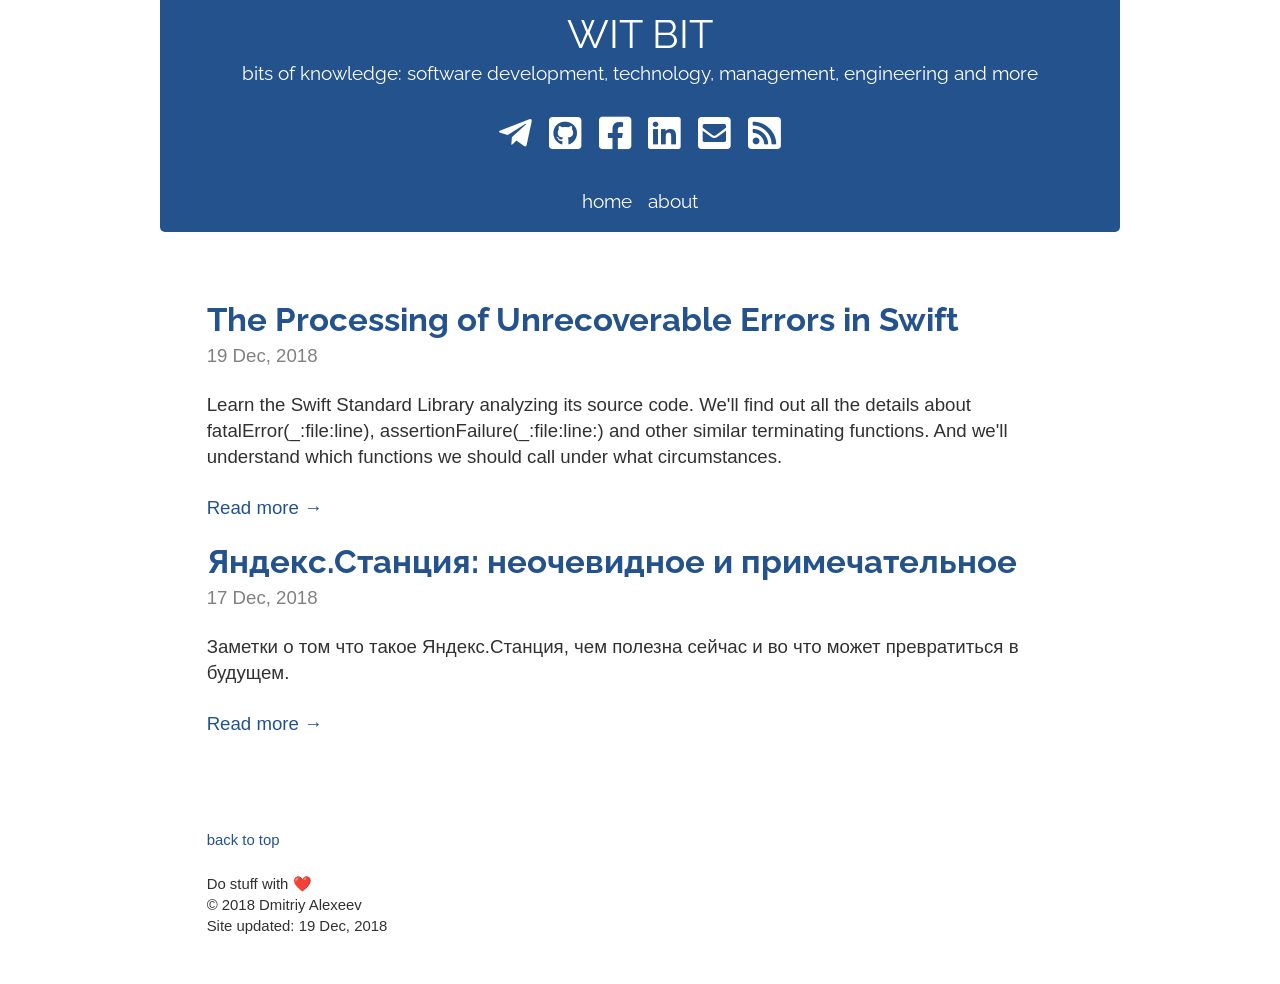
<file: index.html>
<!DOCTYPE html>
<!--[if lt IE 7]> <html class="no-js lt-ie9 lt-ie8 lt-ie7"> <![endif]-->
<!--[if IE 7]> <html class="no-js lt-ie9 lt-ie8"> <![endif]-->
<!--[if IE 8]> <html class="no-js lt-ie9"> <![endif]-->
<!--[if gt IE 8]><!--> <html class="no-js"> <!--<![endif]-->
<head>
  <meta http-equiv="content-type" content="text/html; charset=utf-8">
  <title> </title>
  <meta http-equiv="X-UA-Compatible" content="IE=edge">
<meta name="HandheldFriendly" content="True">
<meta name="MobileOptimized" content="320">
<meta name="viewport" content="width=device-width, initial-scale=1">


<meta name="description" content="" />

<meta name="keywords" content="">


<meta property="og:title" content=" ">
<meta property="og:site_name" content=""/>
<meta property="og:url" content="https://witbit.io/" />
<meta property="og:locale" content="en-EN">


<meta property="og:type" content="website" />



<link href="https://witbit.io/index.xml" rel="alternate" type="application/rss+xml" title="" />

<link rel="canonical" href="https://witbit.io/" />

<link rel="apple-touch-icon-precomposed" sizes="144x144" href="https://witbit.io/touch-icon-144-precomposed.png">
<link href="https://witbit.io/favicon.png" rel="icon">

<meta name="generator" content="Hugo 0.52" />

  <!--[if lt IE 9]>
<script src="https://oss.maxcdn.com/libs/html5shiv/3.7.0/html5shiv.js"></script>
<script src="https://oss.maxcdn.com/libs/respond.js/1.4.2/respond.min.js"></script>
<![endif]-->

<link href='https://fonts.googleapis.com/css?family=Merriweather:300%7CRaleway%7COpen+Sans' rel='stylesheet' type='text/css'>

<link rel="stylesheet" href="https://use.fontawesome.com/releases/v5.5.0/css/all.css" integrity="sha384-B4dIYHKNBt8Bc12p+WXckhzcICo0wtJAoU8YZTY5qE0Id1GSseTk6S+L3BlXeVIU" crossorigin="anonymous">
<link rel="stylesheet" href="/css/style.css">
<link rel="stylesheet" href="/css/highlight/github.css">

  
  
</head>
<body>
  <main id="main-wrapper" class="container main_wrapper">
    <header id="main-header" class="container main_header">
  <div class="container brand">
  <div class="container title h1-like">
  <a class="baselink" href="https://witbit.io">
  WIT BIT

</a>

</div>

  
<div class="container topline">
  
  bits of knowledge: software development, technology, management, engineering and more


</div>


</div>

  <div class="container nav secondary no-print">
  
<a id="contact-link-telegram" class="contact_link" href="https://t.me/wit_b">
  <span class="fab fa-telegram-plane fa-2x"></span><span>telegram</span></a>





<a id="contact-link-github" class="contact_link" href="https://github.com/dmial">
  <span class="fab fa-github-square fa-2x"></span><span>github</span></a>



<a id="contact-link-facebook" class="contact_link" href="https://www.facebook.com/dima.alexeev">
  <span class="fab fa-facebook-square fa-2x"></span><span>facebook</span></a>





<a id="contact-link-linkedin" class="contact_link" href="https://www.linkedin.com/in/dima-alexeev">
  <span class="fab fa-linkedin fa-2x"></span><span>linkedin</span></a>



<a id="contact-link-email" class="contact_link" href="mailto:dima@alexeev.biz">
  <span class="fas fa-envelope-square fa-2x"></span><span>email</span></a>



<a id="contact-link-rss" class="contact_link" href="https://witbit.io/index.xml" type="application/rss+xml">
  <span class="fas fa-rss-square fa-2x"></span><span>rss</span></a>












</div>

<nav class="container nav primary no-print">
  

<a class="homelink" href="https://witbit.io">home</a>


  
<a href="https://witbit.io/about">about</a>


</nav>



  

</header>


<section id="main-content" class="container main_content homepage">
  <header class="container header">
    <h1>
</h1>

  </header>
  
  
    <article class="container content summary">
  <div class="container hat">
  <h2><a href="https://witbit.io/blog/2018/12/19/the-processing-of-unrecoverable-errors-in-swift/">The Processing of Unrecoverable Errors in Swift
</a>
</h2>

  <time datetime="2018-12-19">19 Dec, 2018</time>

</div>

  <p class="container content">
  
  
    Learn the Swift Standard Library analyzing its source code. We&#39;ll find out all the details about fatalError(_:file:line), assertionFailure(_:file:line:) and other similar terminating functions. And we&#39;ll understand which functions we should call under what circumstances.
  


</p>


  <div class="container readlink">
  <a href="https://witbit.io/blog/2018/12/19/the-processing-of-unrecoverable-errors-in-swift/">Read more &rarr;</a>

</div>


</article>

  
    <article class="container content summary">
  <div class="container hat">
  <h2><a href="https://witbit.io/blog/2018/12/17/%D1%8F%D0%BD%D0%B4%D0%B5%D0%BA%D1%81.%D1%81%D1%82%D0%B0%D0%BD%D1%86%D0%B8%D1%8F-%D0%BD%D0%B5%D0%BE%D1%87%D0%B5%D0%B2%D0%B8%D0%B4%D0%BD%D0%BE%D0%B5-%D0%B8-%D0%BF%D1%80%D0%B8%D0%BC%D0%B5%D1%87%D0%B0%D1%82%D0%B5%D0%BB%D1%8C%D0%BD%D0%BE%D0%B5/">Яндекс.Станция: неочевидное и примечательное
</a>
</h2>

  <time datetime="2018-12-17">17 Dec, 2018</time>

</div>

  <p class="container content">
  
  
    Заметки о том что такое Яндекс.Станция, чем полезна сейчас и во что может превратиться в будущем.
  


</p>


  <div class="container readlink">
  <a href="https://witbit.io/blog/2018/12/17/%D1%8F%D0%BD%D0%B4%D0%B5%D0%BA%D1%81.%D1%81%D1%82%D0%B0%D0%BD%D1%86%D0%B8%D1%8F-%D0%BD%D0%B5%D0%BE%D1%87%D0%B5%D0%B2%D0%B8%D0%B4%D0%BD%D0%BE%D0%B5-%D0%B8-%D0%BF%D1%80%D0%B8%D0%BC%D0%B5%D1%87%D0%B0%D1%82%D0%B5%D0%BB%D1%8C%D0%BD%D0%BE%D0%B5/">Read more &rarr;</a>

</div>


</article>

  
  

</section>

      <footer id="main-footer" class="container main_footer">
  

  <div class="container nav foot no-print">
  

  <a class="toplink" href="#">back to top</a>

</div>

  <div class="container credits">
  
<div class="container footline">
  
  Do stuff with ❤️


</div>


  
<div class="container copyright">
  
  &copy; 2018 Dmitriy Alexeev


</div>


  <span>Site updated: <time datetime="2018-12-19T23:49:50&#43;03:00">19 Dec, 2018</time>
</span>

</div>

</footer>

    </main>
    
<script type="text/javascript">
  (function() {
    
    
    if (window.location.hostname == "localhost")
      return;
    var dsq = document.createElement('script'); dsq.async = true; dsq.type = 'text/javascript';
    dsq.src = '//witbitsite.disqus.com/count.js';
    (document.getElementsByTagName('head')[0] || document.getElementsByTagName('body')[0]).appendChild(dsq);
  })();
</script>



<script src="/js/highlight.pack.js"></script>
<script>hljs.initHighlightingOnLoad();</script>



    
  </body>
</html>
</file>
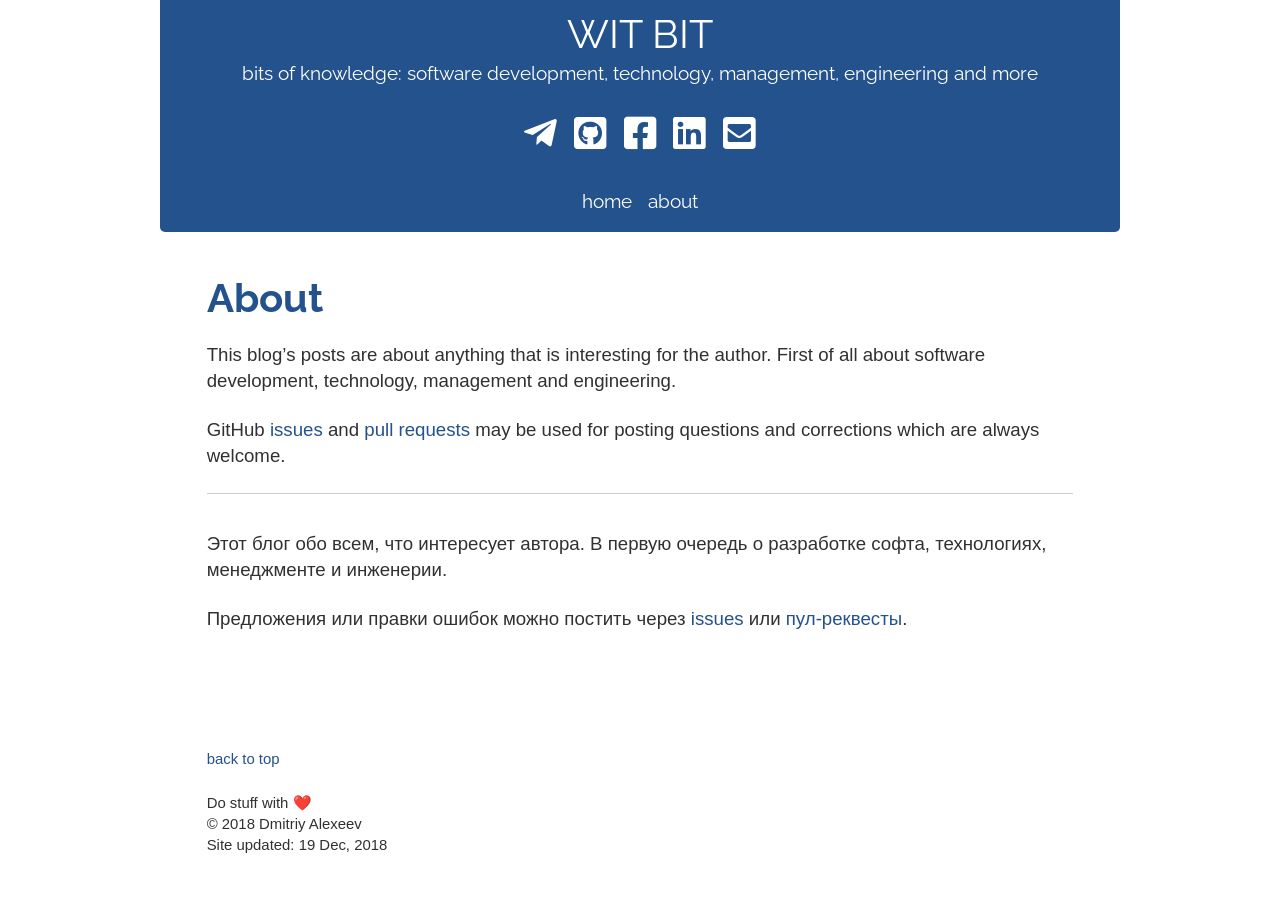
<file: about/index.html>
<!DOCTYPE html>
<!--[if lt IE 7]> <html class="no-js lt-ie9 lt-ie8 lt-ie7"> <![endif]-->
<!--[if IE 7]> <html class="no-js lt-ie9 lt-ie8"> <![endif]-->
<!--[if IE 8]> <html class="no-js lt-ie9"> <![endif]-->
<!--[if gt IE 8]><!--> <html class="no-js"> <!--<![endif]-->
<head>
  <meta http-equiv="content-type" content="text/html; charset=utf-8">
  <title>About  &middot; </title>
  <meta http-equiv="X-UA-Compatible" content="IE=edge">
<meta name="HandheldFriendly" content="True">
<meta name="MobileOptimized" content="320">
<meta name="viewport" content="width=device-width, initial-scale=1">


<meta name="description" content="" />

<meta name="keywords" content="">


<meta property="og:title" content="About  &middot;  ">
<meta property="og:site_name" content=""/>
<meta property="og:url" content="https://witbit.io/about/" />
<meta property="og:locale" content="en-EN">


<meta property="og:type" content="article" />
<meta property="og:description" content=""/>
<meta property="og:article:published_time" content="2018-11-16T16:46:54&#43;03:00" />
<meta property="og:article:modified_time" content="2018-11-16T16:46:54&#43;03:00" />

  

  
<meta name="twitter:card" content="summary" />
<meta name="twitter:site" content="@" />
<meta name="twitter:creator" content="@" />
<meta name="twitter:title" content="About" />
<meta name="twitter:description" content="" />
<meta name="twitter:url" content="https://witbit.io/about/" />
<meta name="twitter:domain" content="https://witbit.io">
  

<script type="application/ld+json">
  {
    "@context": "http://schema.org",
    "@type": "Article",
    "headline": "About",
    "author": {
      "@type": "Person",
      "name": "http://profiles.google.com/+?rel=author"
    },
    "datePublished": "2018-11-16",
    "description": "",
    "wordCount": 66
  }
</script>



<link rel="canonical" href="https://witbit.io/about/" />

<link rel="apple-touch-icon-precomposed" sizes="144x144" href="https://witbit.io/touch-icon-144-precomposed.png">
<link href="https://witbit.io/favicon.png" rel="icon">

<meta name="generator" content="Hugo 0.52" />

  <!--[if lt IE 9]>
<script src="https://oss.maxcdn.com/libs/html5shiv/3.7.0/html5shiv.js"></script>
<script src="https://oss.maxcdn.com/libs/respond.js/1.4.2/respond.min.js"></script>
<![endif]-->

<link href='https://fonts.googleapis.com/css?family=Merriweather:300%7CRaleway%7COpen+Sans' rel='stylesheet' type='text/css'>

<link rel="stylesheet" href="https://use.fontawesome.com/releases/v5.5.0/css/all.css" integrity="sha384-B4dIYHKNBt8Bc12p+WXckhzcICo0wtJAoU8YZTY5qE0Id1GSseTk6S+L3BlXeVIU" crossorigin="anonymous">
<link rel="stylesheet" href="/css/style.css">
<link rel="stylesheet" href="/css/highlight/github.css">

  
  
</head>
<body>
  <main id="main-wrapper" class="container main_wrapper">
    <header id="main-header" class="container main_header">
  <div class="container brand">
  <div class="container title h1-like">
  <a class="baselink" href="https://witbit.io">
  WIT BIT

</a>

</div>

  
<div class="container topline">
  
  bits of knowledge: software development, technology, management, engineering and more


</div>


</div>

  <div class="container nav secondary no-print">
  
<a id="contact-link-telegram" class="contact_link" href="https://t.me/wit_b">
  <span class="fab fa-telegram-plane fa-2x"></span><span>telegram</span></a>





<a id="contact-link-github" class="contact_link" href="https://github.com/dmial">
  <span class="fab fa-github-square fa-2x"></span><span>github</span></a>



<a id="contact-link-facebook" class="contact_link" href="https://www.facebook.com/dima.alexeev">
  <span class="fab fa-facebook-square fa-2x"></span><span>facebook</span></a>





<a id="contact-link-linkedin" class="contact_link" href="https://www.linkedin.com/in/dima-alexeev">
  <span class="fab fa-linkedin fa-2x"></span><span>linkedin</span></a>



<a id="contact-link-email" class="contact_link" href="mailto:dima@alexeev.biz">
  <span class="fas fa-envelope-square fa-2x"></span><span>email</span></a>














</div>

<nav class="container nav primary no-print">
  

<a class="homelink" href="https://witbit.io">home</a>


  
<a href="https://witbit.io/about">about</a>


</nav>



  

</header>


<article id="main-content" class="container main_content single">
  <header class="container hat">
  <h1>About
</h1>

</header>

  <div class="container content">
  <p>This blog&rsquo;s posts are about anything that is interesting for the author. First of all about
software development, technology, management and engineering.</p>

<p>GitHub <a href="https://github.com/dmial/wit-bit-site-content/issues">issues</a> and <a href="https://github.com/dmial/wit-bit-site-content/tree/master/post">pull requests</a> may be used for posting questions and corrections which are always welcome.</p>

<hr />

<p>Этот блог обо всем, что интересует автора. В первую очередь о разработке софта, технологиях, менеджменте и инженерии.</p>

<p>Предложения или правки ошибок можно постить через <a href="https://github.com/dmial/wit-bit-site-content/issues">issues</a> или <a href="https://github.com/dmial/wit-bit-site-content/tree/master/post">пул-реквесты</a>.</p>

</div>


  
</article>
      <footer id="main-footer" class="container main_footer">
  

  <div class="container nav foot no-print">
  

  <a class="toplink" href="#">back to top</a>

</div>

  <div class="container credits">
  
<div class="container footline">
  
  Do stuff with ❤️


</div>


  
<div class="container copyright">
  
  &copy; 2018 Dmitriy Alexeev


</div>


  <span>Site updated: <time datetime="2018-12-19T23:49:50&#43;03:00">19 Dec, 2018</time>
</span>

</div>

</footer>

    </main>
    
<script type="text/javascript">
  (function() {
    
    
    if (window.location.hostname == "localhost")
      return;
    var dsq = document.createElement('script'); dsq.async = true; dsq.type = 'text/javascript';
    dsq.src = '//witbitsite.disqus.com/count.js';
    (document.getElementsByTagName('head')[0] || document.getElementsByTagName('body')[0]).appendChild(dsq);
  })();
</script>



<script src="/js/highlight.pack.js"></script>
<script>hljs.initHighlightingOnLoad();</script>



    
  </body>
</html>
</file>
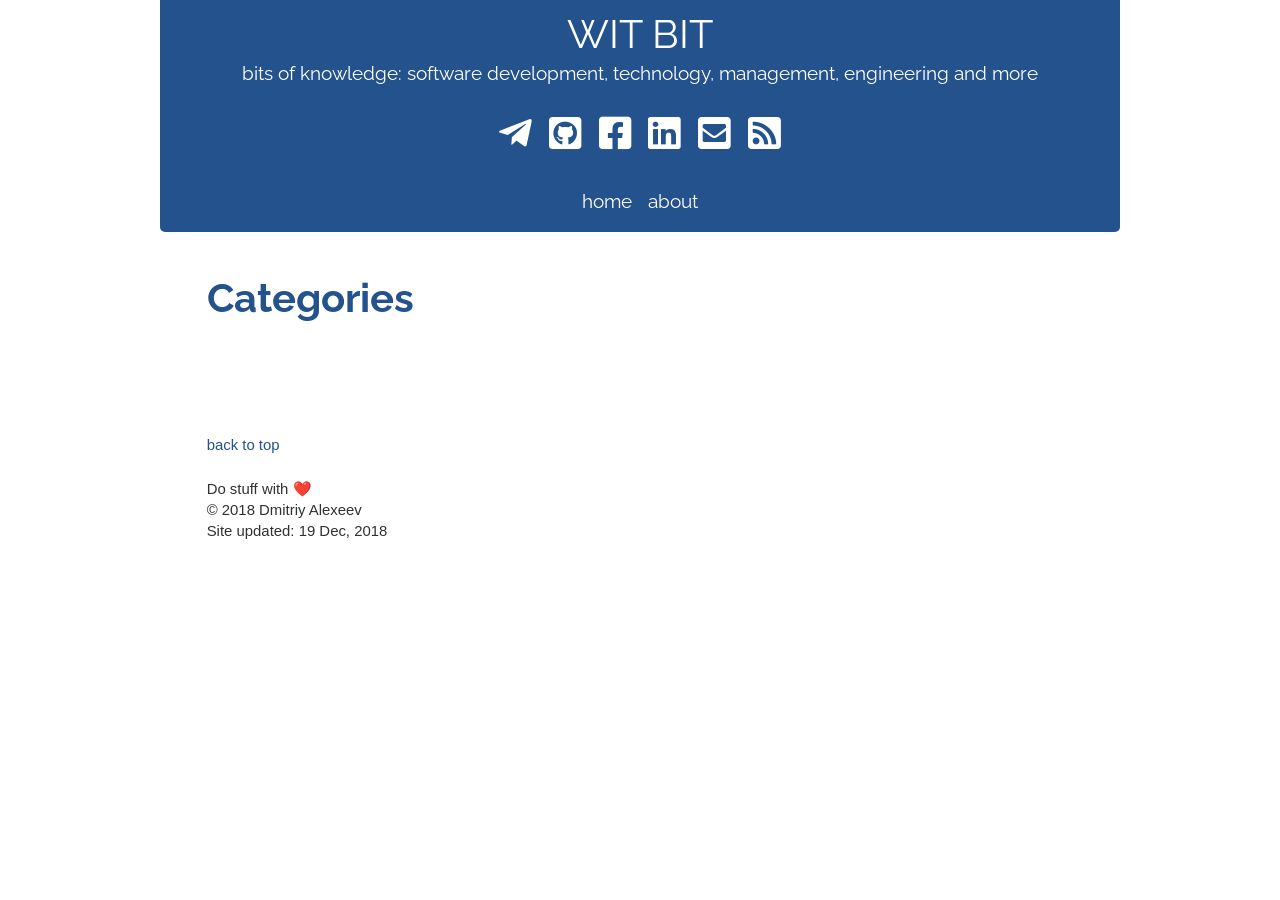
<file: categories/index.html>
<!DOCTYPE html>
<!--[if lt IE 7]> <html class="no-js lt-ie9 lt-ie8 lt-ie7"> <![endif]-->
<!--[if IE 7]> <html class="no-js lt-ie9 lt-ie8"> <![endif]-->
<!--[if IE 8]> <html class="no-js lt-ie9"> <![endif]-->
<!--[if gt IE 8]><!--> <html class="no-js"> <!--<![endif]-->
<head>
  <meta http-equiv="content-type" content="text/html; charset=utf-8">
  <title>Categories  &middot; </title>
  <meta http-equiv="X-UA-Compatible" content="IE=edge">
<meta name="HandheldFriendly" content="True">
<meta name="MobileOptimized" content="320">
<meta name="viewport" content="width=device-width, initial-scale=1">


<meta name="description" content="" />

<meta name="keywords" content="">


<meta property="og:title" content="Categories  &middot;  ">
<meta property="og:site_name" content=""/>
<meta property="og:url" content="https://witbit.io/categories/" />
<meta property="og:locale" content="en-EN">


<meta property="og:type" content="website" />



<link href="https://witbit.io/categories/index.xml" rel="alternate" type="application/rss+xml" title="Categories" />

<link rel="canonical" href="https://witbit.io/categories/" />

<link rel="apple-touch-icon-precomposed" sizes="144x144" href="https://witbit.io/touch-icon-144-precomposed.png">
<link href="https://witbit.io/favicon.png" rel="icon">

<meta name="generator" content="Hugo 0.52" />

  <!--[if lt IE 9]>
<script src="https://oss.maxcdn.com/libs/html5shiv/3.7.0/html5shiv.js"></script>
<script src="https://oss.maxcdn.com/libs/respond.js/1.4.2/respond.min.js"></script>
<![endif]-->

<link href='https://fonts.googleapis.com/css?family=Merriweather:300%7CRaleway%7COpen+Sans' rel='stylesheet' type='text/css'>

<link rel="stylesheet" href="https://use.fontawesome.com/releases/v5.5.0/css/all.css" integrity="sha384-B4dIYHKNBt8Bc12p+WXckhzcICo0wtJAoU8YZTY5qE0Id1GSseTk6S+L3BlXeVIU" crossorigin="anonymous">
<link rel="stylesheet" href="/css/style.css">
<link rel="stylesheet" href="/css/highlight/github.css">

  
  
</head>
<body>
  <main id="main-wrapper" class="container main_wrapper">
    <header id="main-header" class="container main_header">
  <div class="container brand">
  <div class="container title h1-like">
  <a class="baselink" href="https://witbit.io">
  WIT BIT

</a>

</div>

  
<div class="container topline">
  
  bits of knowledge: software development, technology, management, engineering and more


</div>


</div>

  <div class="container nav secondary no-print">
  
<a id="contact-link-telegram" class="contact_link" href="https://t.me/wit_b">
  <span class="fab fa-telegram-plane fa-2x"></span><span>telegram</span></a>





<a id="contact-link-github" class="contact_link" href="https://github.com/dmial">
  <span class="fab fa-github-square fa-2x"></span><span>github</span></a>



<a id="contact-link-facebook" class="contact_link" href="https://www.facebook.com/dima.alexeev">
  <span class="fab fa-facebook-square fa-2x"></span><span>facebook</span></a>





<a id="contact-link-linkedin" class="contact_link" href="https://www.linkedin.com/in/dima-alexeev">
  <span class="fab fa-linkedin fa-2x"></span><span>linkedin</span></a>



<a id="contact-link-email" class="contact_link" href="mailto:dima@alexeev.biz">
  <span class="fas fa-envelope-square fa-2x"></span><span>email</span></a>



<a id="contact-link-rss" class="contact_link" href="https://witbit.io/categories/index.xml" type="application/rss+xml">
  <span class="fas fa-rss-square fa-2x"></span><span>rss</span></a>












</div>

<nav class="container nav primary no-print">
  

<a class="homelink" href="https://witbit.io">home</a>


  
<a href="https://witbit.io/about">about</a>


</nav>



  

</header>


<article id="main-content" class="container main_content terms">
  <header class="container">
    <h1>Categories
</h1>

  </header>
  <ul class="container content">
  
  
  </ul>
</article>
      <footer id="main-footer" class="container main_footer">
  

  <div class="container nav foot no-print">
  

  <a class="toplink" href="#">back to top</a>

</div>

  <div class="container credits">
  
<div class="container footline">
  
  Do stuff with ❤️


</div>


  
<div class="container copyright">
  
  &copy; 2018 Dmitriy Alexeev


</div>


  <span>Site updated: <time datetime="2018-12-19T23:49:50&#43;03:00">19 Dec, 2018</time>
</span>

</div>

</footer>

    </main>
    
<script type="text/javascript">
  (function() {
    
    
    if (window.location.hostname == "localhost")
      return;
    var dsq = document.createElement('script'); dsq.async = true; dsq.type = 'text/javascript';
    dsq.src = '//witbitsite.disqus.com/count.js';
    (document.getElementsByTagName('head')[0] || document.getElementsByTagName('body')[0]).appendChild(dsq);
  })();
</script>



<script src="/js/highlight.pack.js"></script>
<script>hljs.initHighlightingOnLoad();</script>



    
  </body>
</html>
</file>
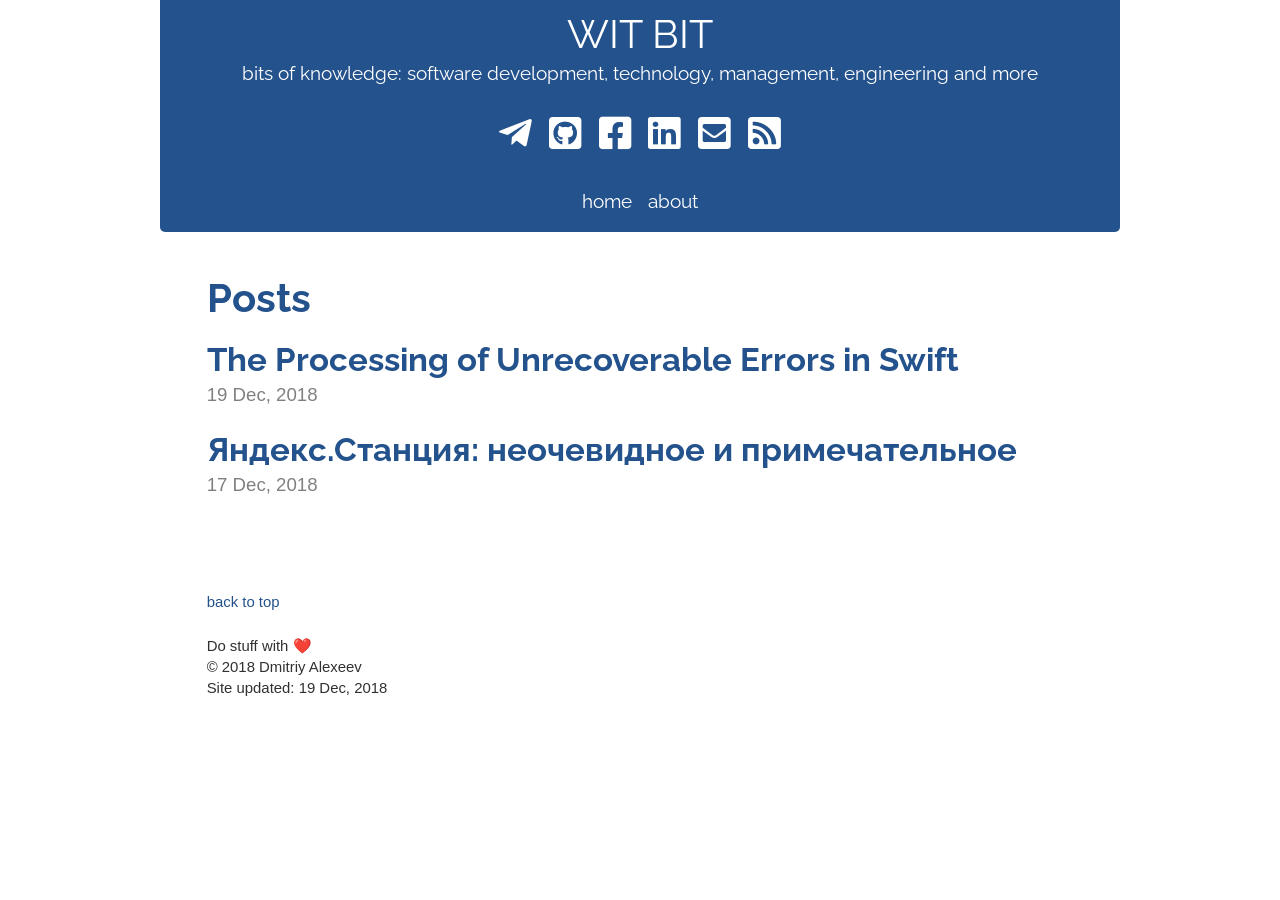
<file: post/index.html>
<!DOCTYPE html>
<!--[if lt IE 7]> <html class="no-js lt-ie9 lt-ie8 lt-ie7"> <![endif]-->
<!--[if IE 7]> <html class="no-js lt-ie9 lt-ie8"> <![endif]-->
<!--[if IE 8]> <html class="no-js lt-ie9"> <![endif]-->
<!--[if gt IE 8]><!--> <html class="no-js"> <!--<![endif]-->
<head>
  <meta http-equiv="content-type" content="text/html; charset=utf-8">
  <title>Posts  &middot; </title>
  <meta http-equiv="X-UA-Compatible" content="IE=edge">
<meta name="HandheldFriendly" content="True">
<meta name="MobileOptimized" content="320">
<meta name="viewport" content="width=device-width, initial-scale=1">


<meta name="description" content="" />

<meta name="keywords" content="">


<meta property="og:title" content="Posts  &middot;  ">
<meta property="og:site_name" content=""/>
<meta property="og:url" content="https://witbit.io/post/" />
<meta property="og:locale" content="en-EN">


<meta property="og:type" content="website" />



<link href="https://witbit.io/post/index.xml" rel="alternate" type="application/rss+xml" title="Posts" />

<link rel="canonical" href="https://witbit.io/post/" />

<link rel="apple-touch-icon-precomposed" sizes="144x144" href="https://witbit.io/touch-icon-144-precomposed.png">
<link href="https://witbit.io/favicon.png" rel="icon">

<meta name="generator" content="Hugo 0.52" />

  <!--[if lt IE 9]>
<script src="https://oss.maxcdn.com/libs/html5shiv/3.7.0/html5shiv.js"></script>
<script src="https://oss.maxcdn.com/libs/respond.js/1.4.2/respond.min.js"></script>
<![endif]-->

<link href='https://fonts.googleapis.com/css?family=Merriweather:300%7CRaleway%7COpen+Sans' rel='stylesheet' type='text/css'>

<link rel="stylesheet" href="https://use.fontawesome.com/releases/v5.5.0/css/all.css" integrity="sha384-B4dIYHKNBt8Bc12p+WXckhzcICo0wtJAoU8YZTY5qE0Id1GSseTk6S+L3BlXeVIU" crossorigin="anonymous">
<link rel="stylesheet" href="/css/style.css">
<link rel="stylesheet" href="/css/highlight/github.css">

  
  
</head>
<body>
  <main id="main-wrapper" class="container main_wrapper">
    <header id="main-header" class="container main_header">
  <div class="container brand">
  <div class="container title h1-like">
  <a class="baselink" href="https://witbit.io">
  WIT BIT

</a>

</div>

  
<div class="container topline">
  
  bits of knowledge: software development, technology, management, engineering and more


</div>


</div>

  <div class="container nav secondary no-print">
  
<a id="contact-link-telegram" class="contact_link" href="https://t.me/wit_b">
  <span class="fab fa-telegram-plane fa-2x"></span><span>telegram</span></a>





<a id="contact-link-github" class="contact_link" href="https://github.com/dmial">
  <span class="fab fa-github-square fa-2x"></span><span>github</span></a>



<a id="contact-link-facebook" class="contact_link" href="https://www.facebook.com/dima.alexeev">
  <span class="fab fa-facebook-square fa-2x"></span><span>facebook</span></a>





<a id="contact-link-linkedin" class="contact_link" href="https://www.linkedin.com/in/dima-alexeev">
  <span class="fab fa-linkedin fa-2x"></span><span>linkedin</span></a>



<a id="contact-link-email" class="contact_link" href="mailto:dima@alexeev.biz">
  <span class="fas fa-envelope-square fa-2x"></span><span>email</span></a>



<a id="contact-link-rss" class="contact_link" href="https://witbit.io/post/index.xml" type="application/rss+xml">
  <span class="fas fa-rss-square fa-2x"></span><span>rss</span></a>












</div>

<nav class="container nav primary no-print">
  

<a class="homelink" href="https://witbit.io">home</a>


  
<a href="https://witbit.io/about">about</a>


</nav>



  

</header>


<section id="main-content" class="container main_content section">
  <header class="container">
    <h1>Posts
</h1>

  </header>
  
    <div class="container hat">
  <h2><a href="https://witbit.io/blog/2018/12/19/the-processing-of-unrecoverable-errors-in-swift/">The Processing of Unrecoverable Errors in Swift
</a>
</h2>

  <time datetime="2018-12-19">19 Dec, 2018</time>

</div>


  
    <div class="container hat">
  <h2><a href="https://witbit.io/blog/2018/12/17/%D1%8F%D0%BD%D0%B4%D0%B5%D0%BA%D1%81.%D1%81%D1%82%D0%B0%D0%BD%D1%86%D0%B8%D1%8F-%D0%BD%D0%B5%D0%BE%D1%87%D0%B5%D0%B2%D0%B8%D0%B4%D0%BD%D0%BE%D0%B5-%D0%B8-%D0%BF%D1%80%D0%B8%D0%BC%D0%B5%D1%87%D0%B0%D1%82%D0%B5%D0%BB%D1%8C%D0%BD%D0%BE%D0%B5/">Яндекс.Станция: неочевидное и примечательное
</a>
</h2>

  <time datetime="2018-12-17">17 Dec, 2018</time>

</div>


  
  

</section>
      <footer id="main-footer" class="container main_footer">
  

  <div class="container nav foot no-print">
  

  <a class="toplink" href="#">back to top</a>

</div>

  <div class="container credits">
  
<div class="container footline">
  
  Do stuff with ❤️


</div>


  
<div class="container copyright">
  
  &copy; 2018 Dmitriy Alexeev


</div>


  <span>Site updated: <time datetime="2018-12-19T23:49:50&#43;03:00">19 Dec, 2018</time>
</span>

</div>

</footer>

    </main>
    
<script type="text/javascript">
  (function() {
    
    
    if (window.location.hostname == "localhost")
      return;
    var dsq = document.createElement('script'); dsq.async = true; dsq.type = 'text/javascript';
    dsq.src = '//witbitsite.disqus.com/count.js';
    (document.getElementsByTagName('head')[0] || document.getElementsByTagName('body')[0]).appendChild(dsq);
  })();
</script>



<script src="/js/highlight.pack.js"></script>
<script>hljs.initHighlightingOnLoad();</script>



    
  </body>
</html>
</file>
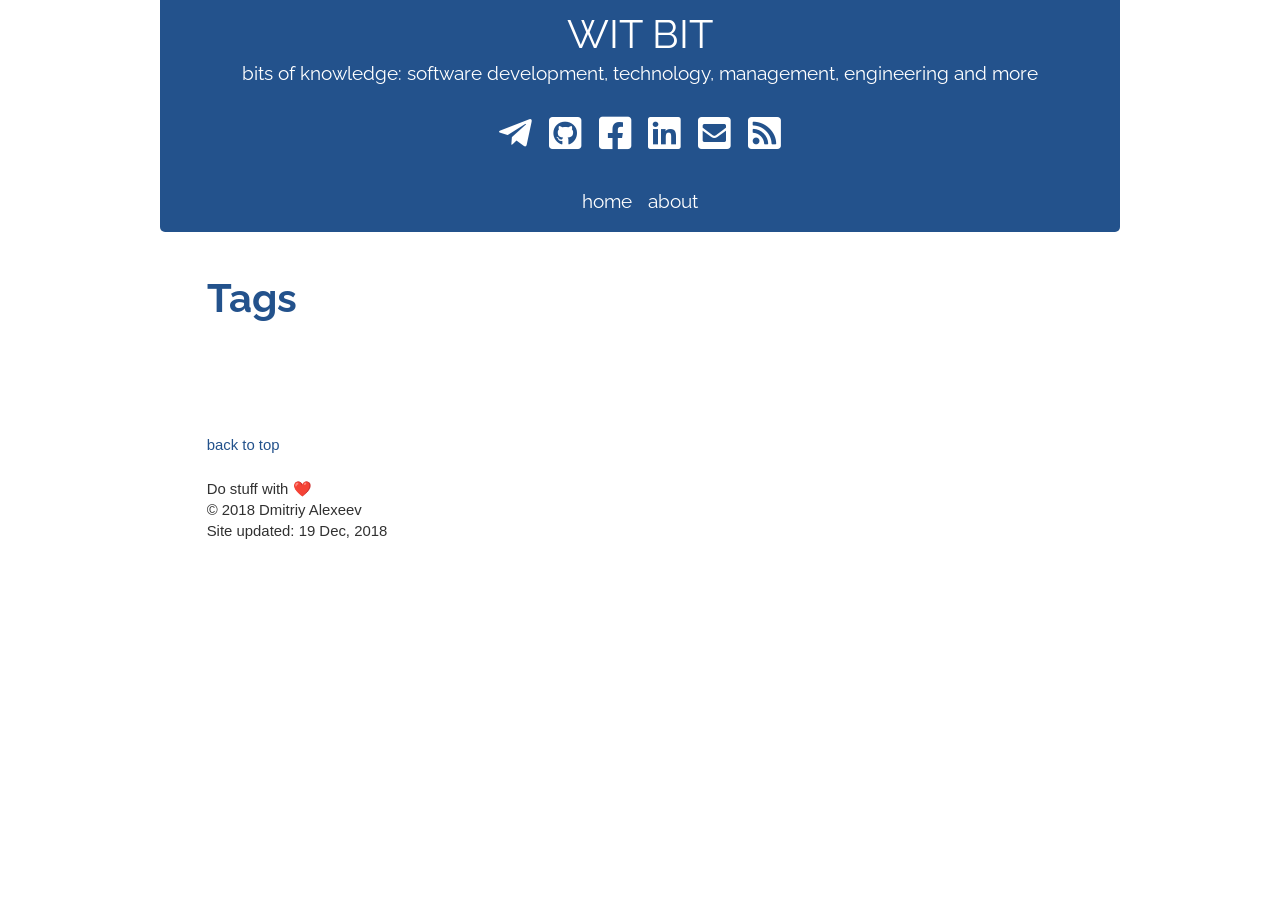
<file: tags/index.html>
<!DOCTYPE html>
<!--[if lt IE 7]> <html class="no-js lt-ie9 lt-ie8 lt-ie7"> <![endif]-->
<!--[if IE 7]> <html class="no-js lt-ie9 lt-ie8"> <![endif]-->
<!--[if IE 8]> <html class="no-js lt-ie9"> <![endif]-->
<!--[if gt IE 8]><!--> <html class="no-js"> <!--<![endif]-->
<head>
  <meta http-equiv="content-type" content="text/html; charset=utf-8">
  <title>Tags  &middot; </title>
  <meta http-equiv="X-UA-Compatible" content="IE=edge">
<meta name="HandheldFriendly" content="True">
<meta name="MobileOptimized" content="320">
<meta name="viewport" content="width=device-width, initial-scale=1">


<meta name="description" content="" />

<meta name="keywords" content="">


<meta property="og:title" content="Tags  &middot;  ">
<meta property="og:site_name" content=""/>
<meta property="og:url" content="https://witbit.io/tags/" />
<meta property="og:locale" content="en-EN">


<meta property="og:type" content="website" />



<link href="https://witbit.io/tags/index.xml" rel="alternate" type="application/rss+xml" title="Tags" />

<link rel="canonical" href="https://witbit.io/tags/" />

<link rel="apple-touch-icon-precomposed" sizes="144x144" href="https://witbit.io/touch-icon-144-precomposed.png">
<link href="https://witbit.io/favicon.png" rel="icon">

<meta name="generator" content="Hugo 0.52" />

  <!--[if lt IE 9]>
<script src="https://oss.maxcdn.com/libs/html5shiv/3.7.0/html5shiv.js"></script>
<script src="https://oss.maxcdn.com/libs/respond.js/1.4.2/respond.min.js"></script>
<![endif]-->

<link href='https://fonts.googleapis.com/css?family=Merriweather:300%7CRaleway%7COpen+Sans' rel='stylesheet' type='text/css'>

<link rel="stylesheet" href="https://use.fontawesome.com/releases/v5.5.0/css/all.css" integrity="sha384-B4dIYHKNBt8Bc12p+WXckhzcICo0wtJAoU8YZTY5qE0Id1GSseTk6S+L3BlXeVIU" crossorigin="anonymous">
<link rel="stylesheet" href="/css/style.css">
<link rel="stylesheet" href="/css/highlight/github.css">

  
  
</head>
<body>
  <main id="main-wrapper" class="container main_wrapper">
    <header id="main-header" class="container main_header">
  <div class="container brand">
  <div class="container title h1-like">
  <a class="baselink" href="https://witbit.io">
  WIT BIT

</a>

</div>

  
<div class="container topline">
  
  bits of knowledge: software development, technology, management, engineering and more


</div>


</div>

  <div class="container nav secondary no-print">
  
<a id="contact-link-telegram" class="contact_link" href="https://t.me/wit_b">
  <span class="fab fa-telegram-plane fa-2x"></span><span>telegram</span></a>





<a id="contact-link-github" class="contact_link" href="https://github.com/dmial">
  <span class="fab fa-github-square fa-2x"></span><span>github</span></a>



<a id="contact-link-facebook" class="contact_link" href="https://www.facebook.com/dima.alexeev">
  <span class="fab fa-facebook-square fa-2x"></span><span>facebook</span></a>





<a id="contact-link-linkedin" class="contact_link" href="https://www.linkedin.com/in/dima-alexeev">
  <span class="fab fa-linkedin fa-2x"></span><span>linkedin</span></a>



<a id="contact-link-email" class="contact_link" href="mailto:dima@alexeev.biz">
  <span class="fas fa-envelope-square fa-2x"></span><span>email</span></a>



<a id="contact-link-rss" class="contact_link" href="https://witbit.io/tags/index.xml" type="application/rss+xml">
  <span class="fas fa-rss-square fa-2x"></span><span>rss</span></a>












</div>

<nav class="container nav primary no-print">
  

<a class="homelink" href="https://witbit.io">home</a>


  
<a href="https://witbit.io/about">about</a>


</nav>



  

</header>


<article id="main-content" class="container main_content terms">
  <header class="container">
    <h1>Tags
</h1>

  </header>
  <ul class="container content">
  
  
  </ul>
</article>
      <footer id="main-footer" class="container main_footer">
  

  <div class="container nav foot no-print">
  

  <a class="toplink" href="#">back to top</a>

</div>

  <div class="container credits">
  
<div class="container footline">
  
  Do stuff with ❤️


</div>


  
<div class="container copyright">
  
  &copy; 2018 Dmitriy Alexeev


</div>


  <span>Site updated: <time datetime="2018-12-19T23:49:50&#43;03:00">19 Dec, 2018</time>
</span>

</div>

</footer>

    </main>
    
<script type="text/javascript">
  (function() {
    
    
    if (window.location.hostname == "localhost")
      return;
    var dsq = document.createElement('script'); dsq.async = true; dsq.type = 'text/javascript';
    dsq.src = '//witbitsite.disqus.com/count.js';
    (document.getElementsByTagName('head')[0] || document.getElementsByTagName('body')[0]).appendChild(dsq);
  })();
</script>



<script src="/js/highlight.pack.js"></script>
<script>hljs.initHighlightingOnLoad();</script>



    
  </body>
</html>
</file>
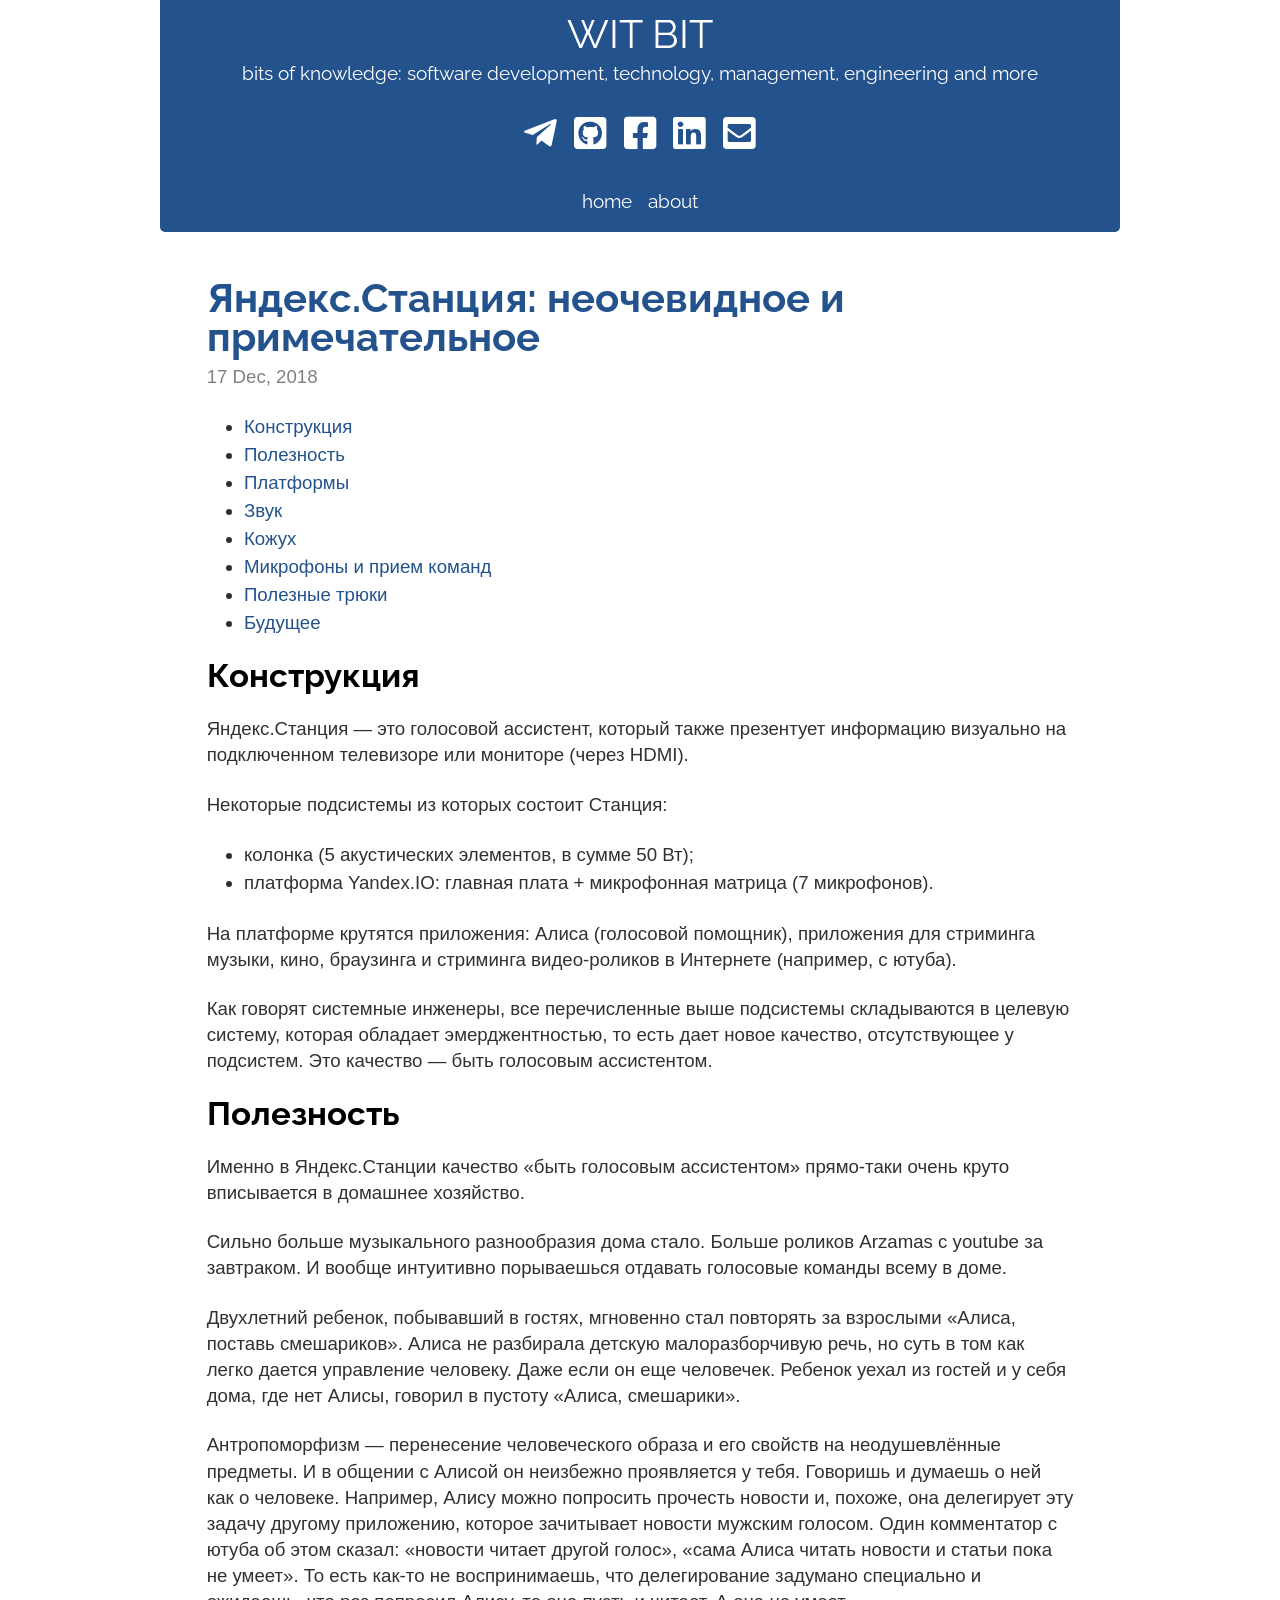
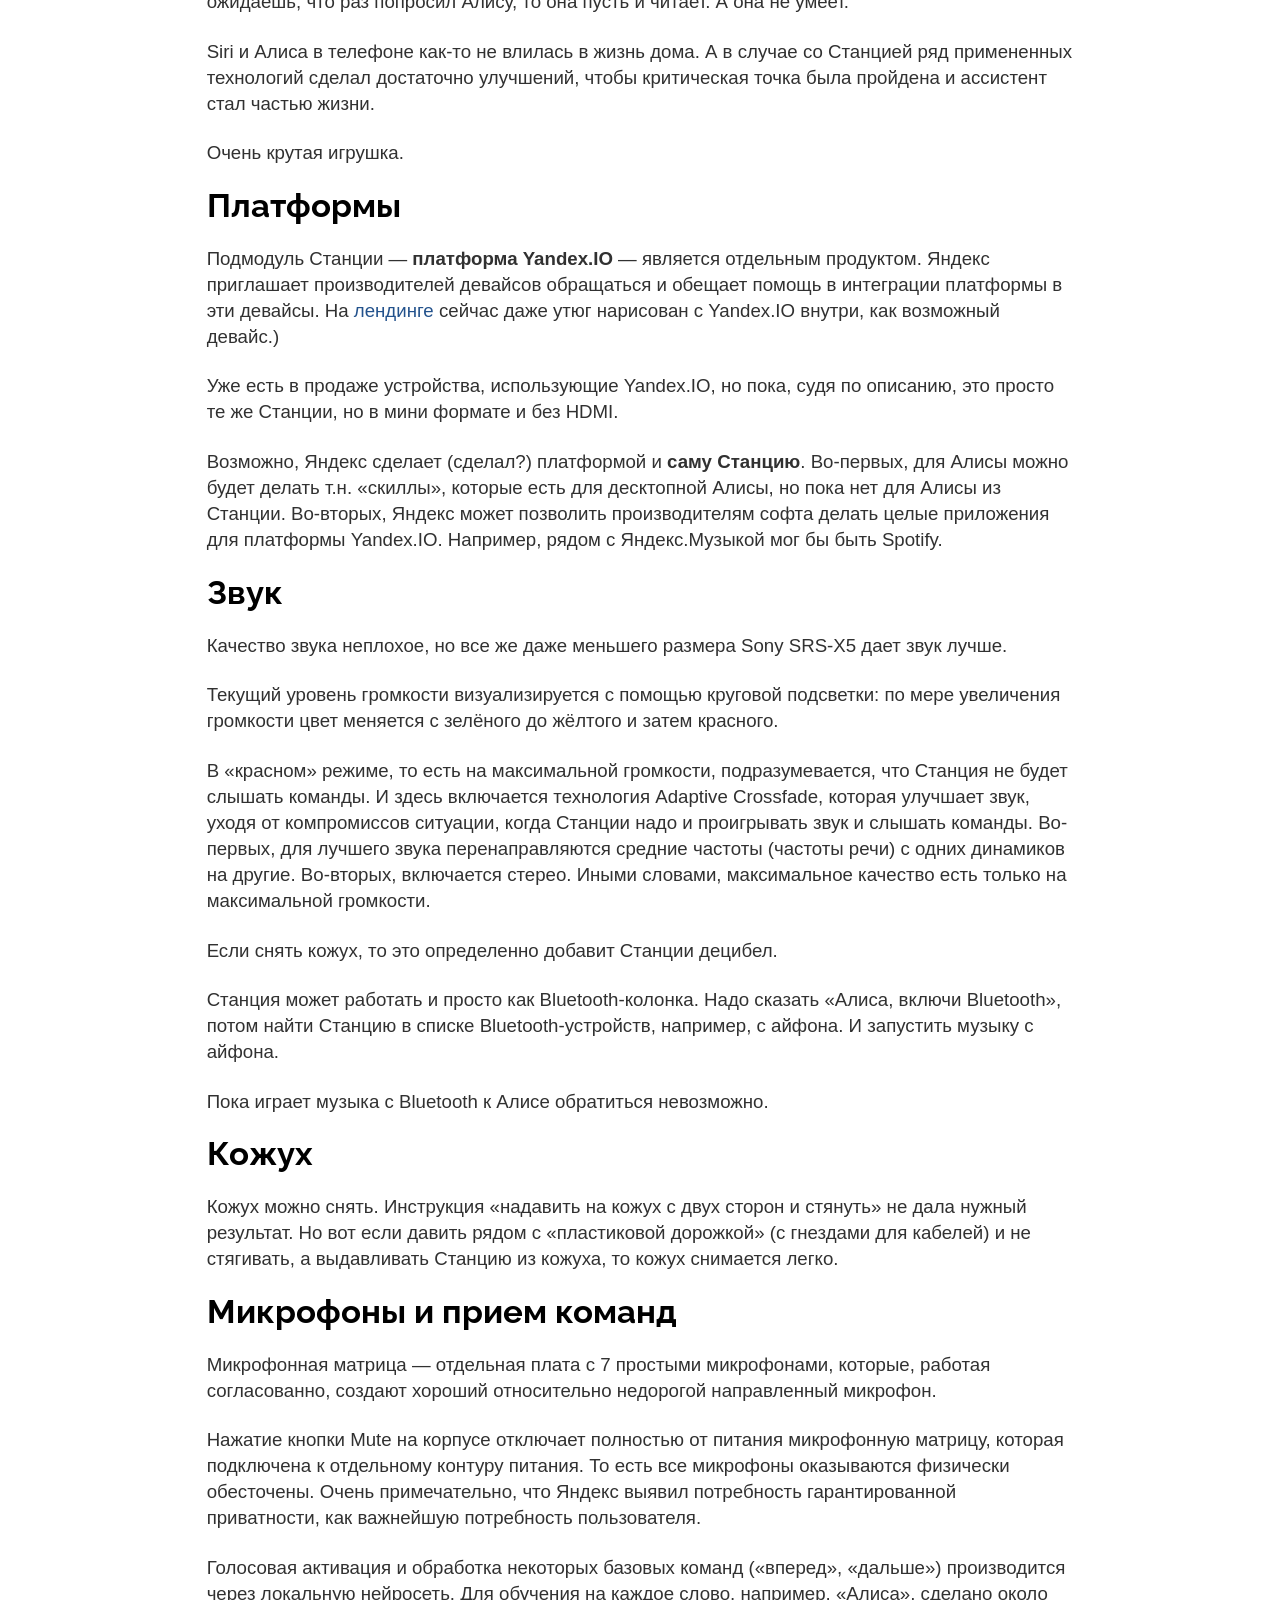
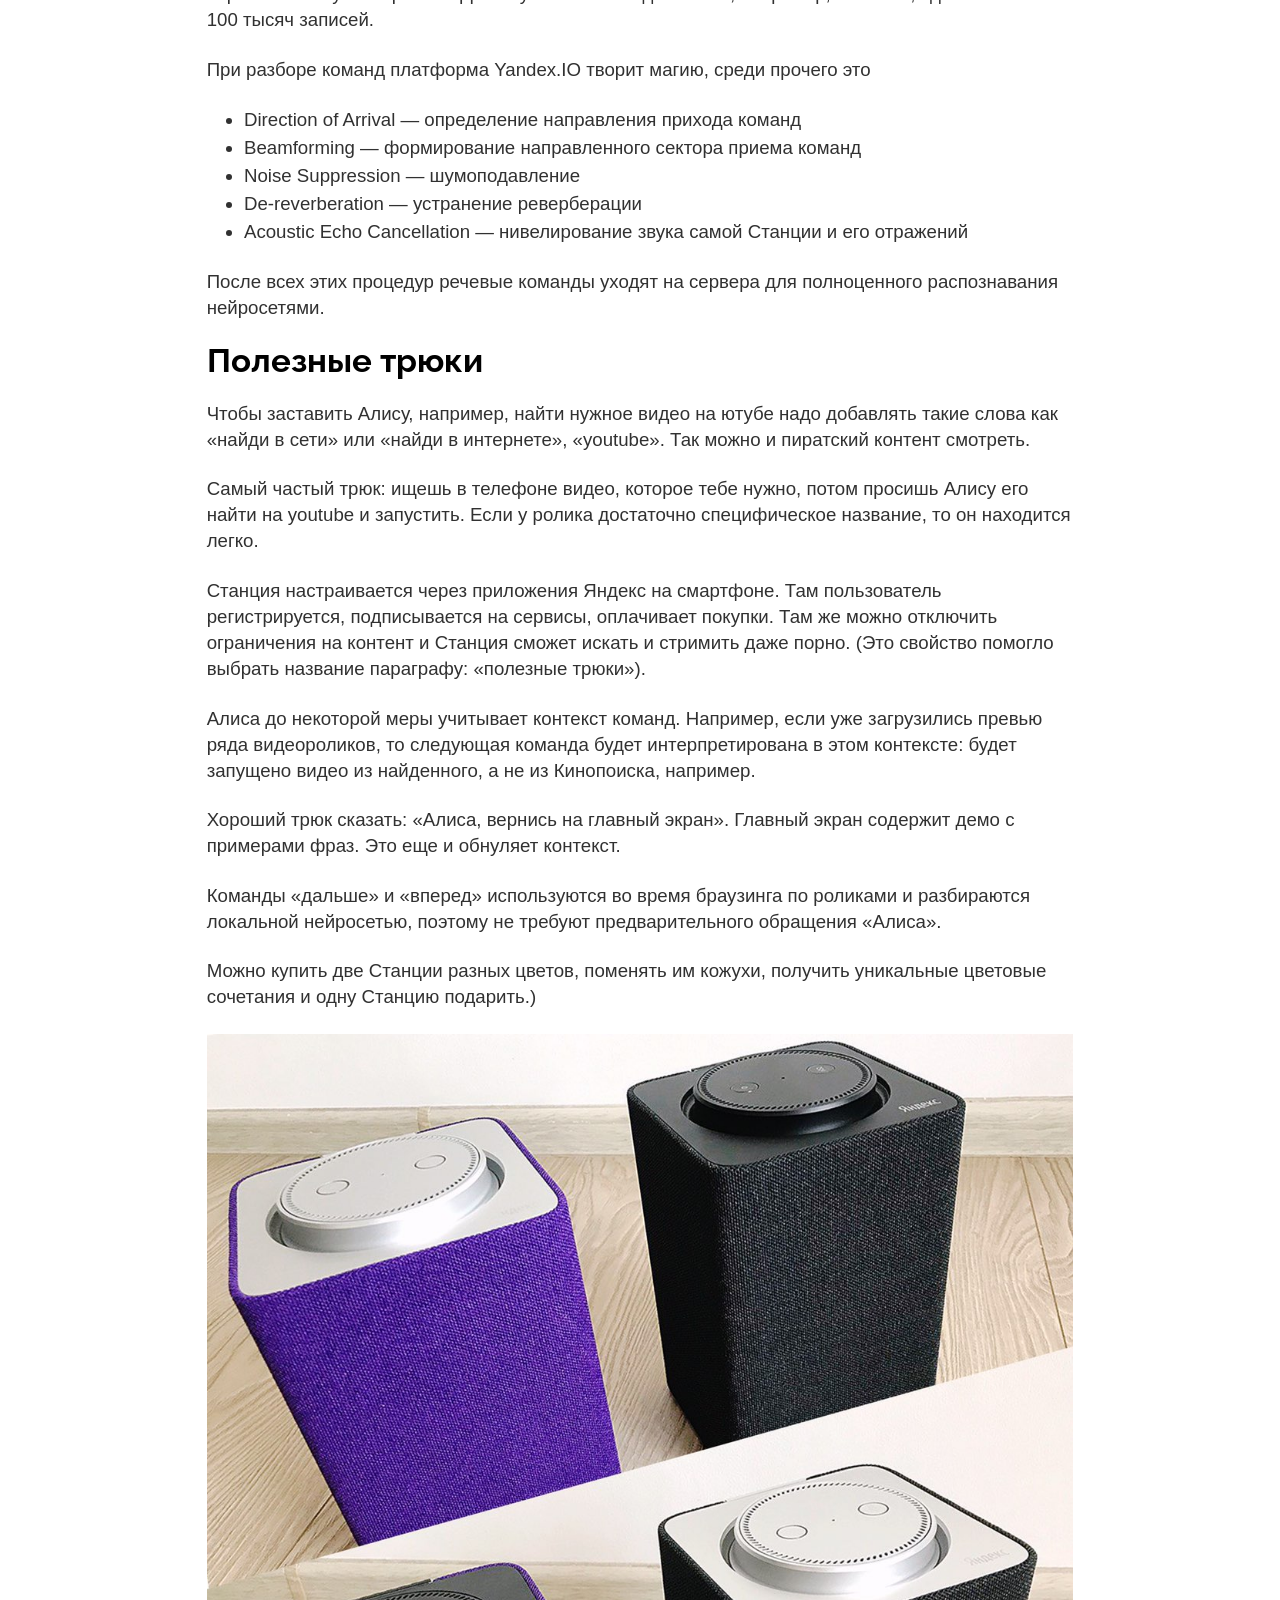
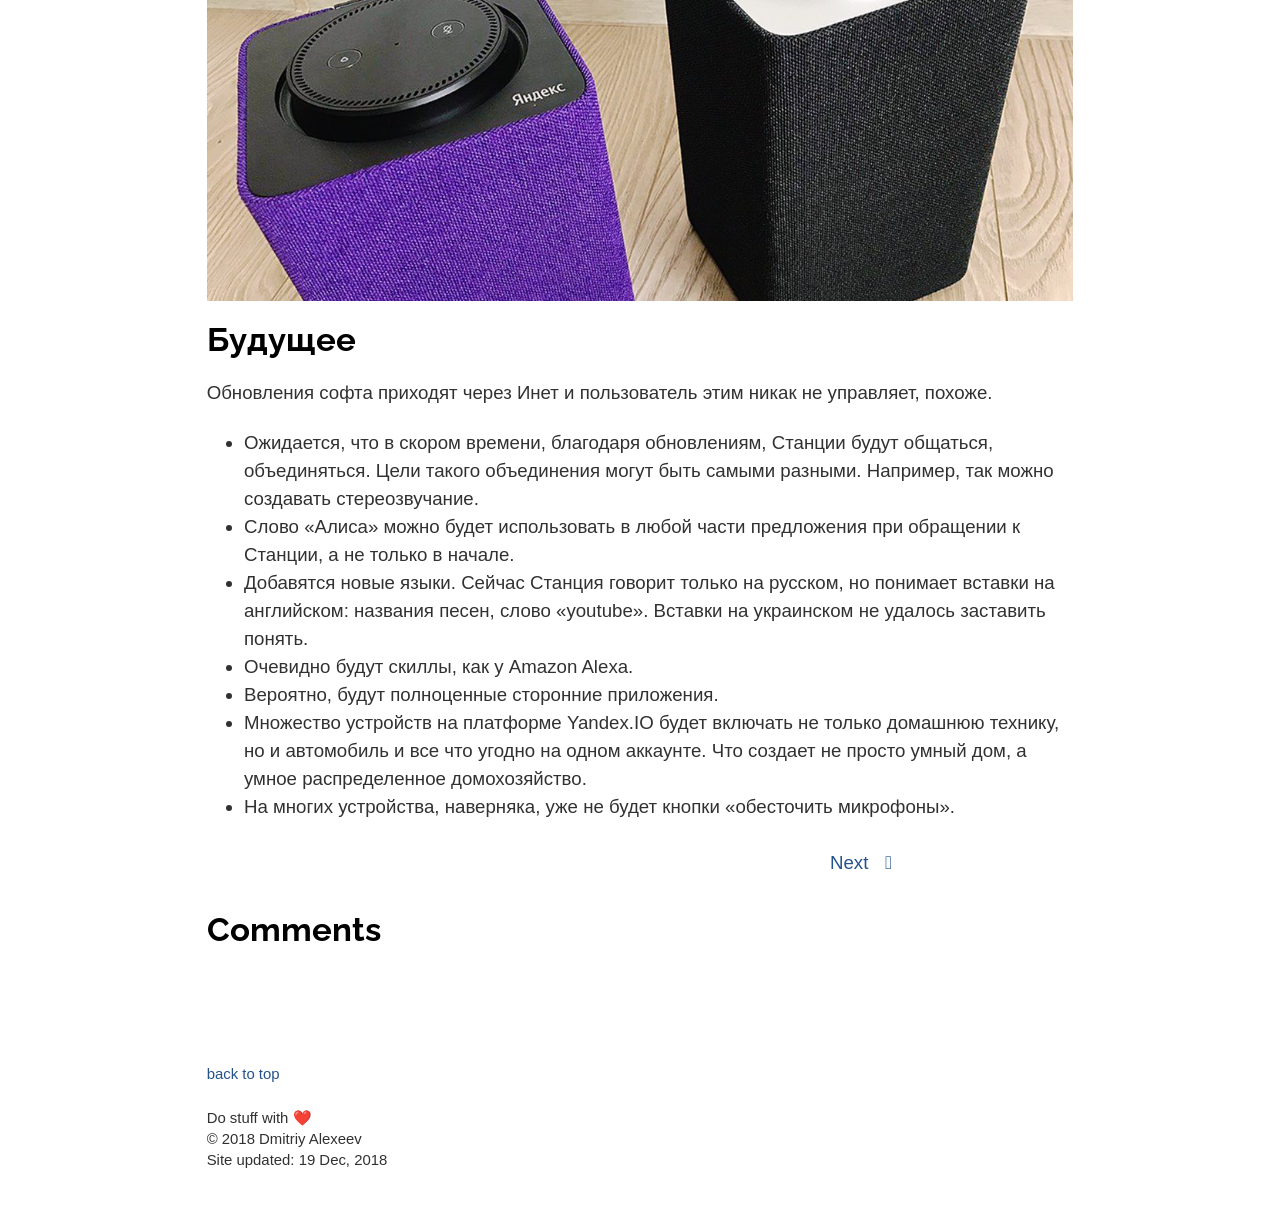
<file: blog/2018/12/17/яндекс.станция-неочевидное-и-примечательное/index.html>
<!DOCTYPE html>
<!--[if lt IE 7]> <html class="no-js lt-ie9 lt-ie8 lt-ie7"> <![endif]-->
<!--[if IE 7]> <html class="no-js lt-ie9 lt-ie8"> <![endif]-->
<!--[if IE 8]> <html class="no-js lt-ie9"> <![endif]-->
<!--[if gt IE 8]><!--> <html class="no-js"> <!--<![endif]-->
<head>
  <meta http-equiv="content-type" content="text/html; charset=utf-8">
  <title>Яндекс.Станция: неочевидное и примечательное  &middot; </title>
  <meta http-equiv="X-UA-Compatible" content="IE=edge">
<meta name="HandheldFriendly" content="True">
<meta name="MobileOptimized" content="320">
<meta name="viewport" content="width=device-width, initial-scale=1">


<meta name="description" content="Заметки о том что такое Яндекс.Станция, чем полезна сейчас и во что может превратиться в будущем." />

<meta name="keywords" content="">


<meta property="og:title" content="Яндекс.Станция: неочевидное и примечательное  &middot;  ">
<meta property="og:site_name" content=""/>
<meta property="og:url" content="https://witbit.io/blog/2018/12/17/%D1%8F%D0%BD%D0%B4%D0%B5%D0%BA%D1%81.%D1%81%D1%82%D0%B0%D0%BD%D1%86%D0%B8%D1%8F-%D0%BD%D0%B5%D0%BE%D1%87%D0%B5%D0%B2%D0%B8%D0%B4%D0%BD%D0%BE%D0%B5-%D0%B8-%D0%BF%D1%80%D0%B8%D0%BC%D0%B5%D1%87%D0%B0%D1%82%D0%B5%D0%BB%D1%8C%D0%BD%D0%BE%D0%B5/" />
<meta property="og:locale" content="en-EN">


<meta property="og:type" content="article" />
<meta property="og:description" content="Заметки о том что такое Яндекс.Станция, чем полезна сейчас и во что может превратиться в будущем."/>
<meta property="og:article:published_time" content="2018-12-17T22:44:32&#43;03:00" />
<meta property="og:article:modified_time" content="2018-12-17T22:44:32&#43;03:00" />

  

  
<meta name="twitter:card" content="summary" />
<meta name="twitter:site" content="@" />
<meta name="twitter:creator" content="@" />
<meta name="twitter:title" content="Яндекс.Станция: неочевидное и примечательное" />
<meta name="twitter:description" content="Заметки о том что такое Яндекс.Станция, чем полезна сейчас и во что может превратиться в будущем." />
<meta name="twitter:url" content="https://witbit.io/blog/2018/12/17/%D1%8F%D0%BD%D0%B4%D0%B5%D0%BA%D1%81.%D1%81%D1%82%D0%B0%D0%BD%D1%86%D0%B8%D1%8F-%D0%BD%D0%B5%D0%BE%D1%87%D0%B5%D0%B2%D0%B8%D0%B4%D0%BD%D0%BE%D0%B5-%D0%B8-%D0%BF%D1%80%D0%B8%D0%BC%D0%B5%D1%87%D0%B0%D1%82%D0%B5%D0%BB%D1%8C%D0%BD%D0%BE%D0%B5/" />
<meta name="twitter:domain" content="https://witbit.io">
  

<script type="application/ld+json">
  {
    "@context": "http://schema.org",
    "@type": "Article",
    "headline": "Яндекс.Станция: неочевидное и примечательное",
    "author": {
      "@type": "Person",
      "name": "http://profiles.google.com/+?rel=author"
    },
    "datePublished": "2018-12-17",
    "description": "Заметки о том что такое Яндекс.Станция, чем полезна сейчас и во что может превратиться в будущем.",
    "wordCount": 1067
  }
</script>



<link rel="canonical" href="https://witbit.io/blog/2018/12/17/%D1%8F%D0%BD%D0%B4%D0%B5%D0%BA%D1%81.%D1%81%D1%82%D0%B0%D0%BD%D1%86%D0%B8%D1%8F-%D0%BD%D0%B5%D0%BE%D1%87%D0%B5%D0%B2%D0%B8%D0%B4%D0%BD%D0%BE%D0%B5-%D0%B8-%D0%BF%D1%80%D0%B8%D0%BC%D0%B5%D1%87%D0%B0%D1%82%D0%B5%D0%BB%D1%8C%D0%BD%D0%BE%D0%B5/" />

<link rel="apple-touch-icon-precomposed" sizes="144x144" href="https://witbit.io/touch-icon-144-precomposed.png">
<link href="https://witbit.io/favicon.png" rel="icon">

<meta name="generator" content="Hugo 0.52" />

  <!--[if lt IE 9]>
<script src="https://oss.maxcdn.com/libs/html5shiv/3.7.0/html5shiv.js"></script>
<script src="https://oss.maxcdn.com/libs/respond.js/1.4.2/respond.min.js"></script>
<![endif]-->

<link href='https://fonts.googleapis.com/css?family=Merriweather:300%7CRaleway%7COpen+Sans' rel='stylesheet' type='text/css'>

<link rel="stylesheet" href="https://use.fontawesome.com/releases/v5.5.0/css/all.css" integrity="sha384-B4dIYHKNBt8Bc12p+WXckhzcICo0wtJAoU8YZTY5qE0Id1GSseTk6S+L3BlXeVIU" crossorigin="anonymous">
<link rel="stylesheet" href="/css/style.css">
<link rel="stylesheet" href="/css/highlight/github.css">

  
  
</head>
<body>
  <main id="main-wrapper" class="container main_wrapper">
    <header id="main-header" class="container main_header">
  <div class="container brand">
  <div class="container title h1-like">
  <a class="baselink" href="https://witbit.io">
  WIT BIT

</a>

</div>

  
<div class="container topline">
  
  bits of knowledge: software development, technology, management, engineering and more


</div>


</div>

  <div class="container nav secondary no-print">
  
<a id="contact-link-telegram" class="contact_link" href="https://t.me/wit_b">
  <span class="fab fa-telegram-plane fa-2x"></span><span>telegram</span></a>





<a id="contact-link-github" class="contact_link" href="https://github.com/dmial">
  <span class="fab fa-github-square fa-2x"></span><span>github</span></a>



<a id="contact-link-facebook" class="contact_link" href="https://www.facebook.com/dima.alexeev">
  <span class="fab fa-facebook-square fa-2x"></span><span>facebook</span></a>





<a id="contact-link-linkedin" class="contact_link" href="https://www.linkedin.com/in/dima-alexeev">
  <span class="fab fa-linkedin fa-2x"></span><span>linkedin</span></a>



<a id="contact-link-email" class="contact_link" href="mailto:dima@alexeev.biz">
  <span class="fas fa-envelope-square fa-2x"></span><span>email</span></a>














</div>

<nav class="container nav primary no-print">
  

<a class="homelink" href="https://witbit.io">home</a>


  
<a href="https://witbit.io/about">about</a>


</nav>



  

</header>


<article id="main-content" class="container main_content single">
  <header class="container hat">
  <h1>Яндекс.Станция: неочевидное и примечательное
</h1>

  <div class="metas">
<time datetime="2018-12-17">17 Dec, 2018</time>


  
  
    <br>
  


</div>

</header>

  <div class="container content">
  

<ul>
<li><a href="#%D0%BA%D0%BE%D0%BD%D1%81%D1%82%D1%80%D1%83%D0%BA%D1%86%D0%B8%D1%8F">Конструкция</a></li>
<li><a href="#%D0%BF%D0%BE%D0%BB%D0%B5%D0%B7%D0%BD%D0%BE%D1%81%D1%82%D1%8C">Полезность</a></li>
<li><a href="#%D0%BF%D0%BB%D0%B0%D1%82%D1%84%D0%BE%D1%80%D0%BC%D1%8B">Платформы</a></li>
<li><a href="#%D0%B7%D0%B2%D1%83%D0%BA">Звук</a></li>
<li><a href="#%D0%BA%D0%BE%D0%B6%D1%83%D1%85">Кожух</a></li>
<li><a href="#%D0%BC%D0%B8%D0%BA%D1%80%D0%BE%D1%84%D0%BE%D0%BD%D1%8B-%D0%B8-%D0%BF%D1%80%D0%B8%D0%B5%D0%BC-%D0%BA%D0%BE%D0%BC%D0%B0%D0%BD%D0%B4">Микрофоны и прием команд</a></li>
<li><a href="#%D0%BF%D0%BE%D0%BB%D0%B5%D0%B7%D0%BD%D1%8B%D0%B5-%D1%82%D1%80%D1%8E%D0%BA%D0%B8">Полезные трюки</a></li>
<li><a href="#%D0%B1%D1%83%D0%B4%D1%83%D1%89%D0%B5%D0%B5">Будущее</a></li>
</ul>

<h2 id="конструкция">Конструкция</h2>

<p>Яндекс.Станция — это голосовой ассистент, который также презентует информацию визуально на подключенном телевизоре или мониторе (через HDMI).</p>

<p>Некоторые подсистемы из которых состоит Станция:</p>

<ul>
<li>колонка (5 акустических элементов, в сумме 50 Вт);</li>
<li>платформа Yandex.IO: главная плата + микрофонная матрица (7 микрофонов).</li>
</ul>

<p>На платформе крутятся приложения: Алиса (голосовой помощник), приложения для стриминга музыки, кино, браузинга и стриминга видео-роликов в Интернете (например, с ютуба).</p>

<p>Как говорят системные инженеры, все перечисленные выше подсистемы складываются в целевую систему, которая обладает эмерджентностью, то есть дает новое качество, отсутствующее у подсистем. Это качество — быть голосовым ассистентом.</p>

<h2 id="полезность">Полезность</h2>

<p>Именно в Яндекс.Станции качество &laquo;быть голосовым ассистентом&raquo; прямо-таки очень круто вписывается в домашнее хозяйство.</p>

<p>Сильно больше музыкального разнообразия дома стало. Больше роликов Arzamas с youtube за завтраком. И вообще интуитивно порываешься отдавать голосовые команды всему в доме.</p>

<p>Двухлетний ребенок, побывавший в гостях, мгновенно стал повторять за взрослыми &laquo;Алиса, поставь смешариков&raquo;. Алиса не разбирала детскую малоразборчивую речь, но суть в том как легко дается управление человеку. Даже если он еще человечек. Ребенок уехал из гостей и у себя дома, где нет Алисы, говорил в пустоту &laquo;Алиса, смешарики&raquo;.</p>

<p>Антропоморфизм — перенесение человеческого образа и его свойств на неодушевлённые предметы. И в общении с Алисой он неизбежно проявляется у тебя. Говоришь и думаешь о ней как о человеке. Например, Алису можно попросить прочесть новости и, похоже, она делегирует эту задачу другому приложению, которое зачитывает новости мужским голосом. Один комментатор с ютуба об этом сказал: &laquo;новости читает другой голос&raquo;, &laquo;сама Алиса читать новости и статьи пока не умеет&raquo;. То есть как-то не воспринимаешь, что делегирование задумано специально и ожидаешь, что раз попросил Алису, то она пусть и читает. А она не умеет.</p>

<p>Siri и Алиса в телефоне как-то не влилась в жизнь дома. А в случае со Станцией ряд примененных технологий сделал достаточно улучшений, чтобы критическая точка была пройдена и ассистент стал частью жизни.</p>

<p>Очень крутая игрушка.</p>

<h2 id="платформы">Платформы</h2>

<p>Подмодуль Станции — <strong>платформа Yandex.IO</strong> — является отдельным продуктом. Яндекс приглашает производителей девайсов обращаться и обещает помощь в интеграции платформы в эти девайсы. На <a href="https://io.yandex.com/">лендинге</a> сейчас даже утюг нарисован с Yandex.IO внутри, как возможный девайс.)</p>

<p>Уже есть в продаже устройства, использующие Yandex.IO, но пока, судя по описанию, это просто те же Станции, но в мини формате и без HDMI.</p>

<p>Возможно, Яндекс сделает (сделал?) платформой и <strong>саму Станцию</strong>. Во-первых, для Алисы можно будет делать т.н. &laquo;скиллы&raquo;, которые есть для десктопной Алисы, но пока нет для Алисы из Станции. Во-вторых, Яндекс может позволить производителям софта делать целые приложения для платформы Yandex.IO. Например, рядом с Яндекс.Музыкой мог бы быть Spotify.</p>

<h2 id="звук">Звук</h2>

<p>Качество звука неплохое, но все же даже меньшего размера Sony SRS-X5 дает звук лучше.</p>

<p>Текущий уровень громкости визуализируется с помощью круговой подсветки: по мере увеличения громкости цвет меняется с зелёного до жёлтого и затем красного.</p>

<p>В &laquo;красном&raquo; режиме, то есть на максимальной громкости, подразумевается, что Станция не будет слышать команды. И здесь включается технология Adaptive Crossfade, которая улучшает звук, уходя от компромиссов ситуации, когда Станции надо и проигрывать звук и слышать команды. Во-первых, для лучшего звука перенаправляются средние частоты (частоты речи) с одних динамиков на другие. Во-вторых, включается стерео. Иными словами, максимальное качество есть только на максимальной громкости.</p>

<p>Если снять кожух, то это определенно добавит Станции децибел.</p>

<p>Станция может работать и просто как Bluetooth-колонка. Надо сказать &laquo;Алиса, включи Bluetooth&raquo;, потом найти Станцию в списке Bluetooth-устройств, например, с айфона. И запустить музыку с айфона.</p>

<p>Пока играет музыка с Bluetooth к Алисе обратиться невозможно.</p>

<h2 id="кожух">Кожух</h2>

<p>Кожух можно снять. Инструкция &laquo;надавить на кожух с двух сторон и стянуть&raquo; не дала нужный результат. Но вот если давить рядом с &laquo;пластиковой дорожкой&raquo; (с гнездами для кабелей) и не стягивать, а выдавливать Станцию из кожуха, то кожух снимается легко.</p>

<h2 id="микрофоны-и-прием-команд">Микрофоны и прием команд</h2>

<p>Микрофонная матрица — отдельная плата с 7 простыми микрофонами, которые, работая согласованно, создают хороший относительно недорогой направленный микрофон.</p>

<p>Нажатие кнопки Mute на корпусе отключает полностью от питания микрофонную матрицу, которая подключена к отдельному контуру питания. То есть все микрофоны оказываются физически обесточены. Очень примечательно, что Яндекс выявил потребность гарантированной приватности, как важнейшую потребность пользователя.</p>

<p>Голосовая активация и обработка некоторых базовых команд (&laquo;вперед&raquo;, &laquo;дальше&raquo;) производится через локальную нейросеть. Для обучения на каждое слово, например, &laquo;Алиса&raquo;, сделано около 100 тысяч записей.</p>

<p>При разборе команд платформа Yandex.IO творит магию, среди прочего это</p>

<ul>
<li>Direction of Arrival — определение направления прихода команд</li>
<li>Beamforming — формирование направленного сектора приема команд</li>
<li>Noise Suppression — шумоподавление</li>
<li>De-reverberation — устранение реверберации</li>
<li>Acoustic Echo Cancellation — нивелирование звука самой Станции и его отражений</li>
</ul>

<p>После всех этих процедур речевые команды уходят на сервера для полноценного распознавания нейросетями.</p>

<h2 id="полезные-трюки">Полезные трюки</h2>

<p>Чтобы заставить Алису, например, найти нужное видео на ютубе надо добавлять такие слова как &laquo;найди в сети&raquo; или &laquo;найди в интернете&raquo;, &laquo;youtube&raquo;. Так можно и пиратский контент смотреть.</p>

<p>Самый частый трюк: ищешь в телефоне видео, которое тебе нужно, потом просишь Алису его найти на youtube и запустить. Если у ролика достаточно специфическое название, то он находится легко.</p>

<p>Станция настраивается через приложения Яндекс на смартфоне. Там пользователь регистрируется, подписывается на сервисы, оплачивает покупки. Там же можно отключить ограничения на контент и Станция сможет искать и стримить даже порно. (Это свойство помогло выбрать название параграфу: &laquo;полезные трюки&raquo;).</p>

<p>Алиса до некоторой меры учитывает контекст команд. Например, если уже загрузились превью ряда видеороликов, то следующая команда будет интерпретирована в этом контексте: будет запущено видео из найденного, а не из Кинопоиска, например.</p>

<p>Хороший трюк сказать: &laquo;Алиса, вернись на главный экран&raquo;. Главный экран содержит демо с примерами фраз. Это еще и обнуляет контекст.</p>

<p>Команды &laquo;дальше&raquo; и &laquo;вперед&raquo; используются во время браузинга по роликами и разбираются локальной нейросетью, поэтому не требуют предварительного обращения &laquo;Алиса&raquo;.</p>

<p>Можно купить две Станции разных цветов, поменять им кожухи, получить уникальные цветовые сочетания и одну Станцию подарить.)</p>

<p><img src="/yandex-stations.jpg" alt="Yandex.Stations colors" /></p>

<h2 id="будущее">Будущее</h2>

<p>Обновления софта приходят через Инет и пользователь этим никак не управляет, похоже.</p>

<ul>
<li>Ожидается, что в скором времени, благодаря обновлениям, Станции будут общаться, объединяться. Цели такого объединения могут быть самыми разными. Например, так можно создавать стереозвучание.</li>
<li>Слово &laquo;Алиса&raquo; можно будет использовать в любой части предложения при обращении к Станции, а не только в начале.</li>
<li>Добавятся новые языки. Сейчас Станция говорит только на русском, но понимает вставки на английском: названия песен, слово &laquo;youtube&raquo;. Вставки на украинском не удалось заставить понять.</li>
<li>Очевидно будут скиллы, как у Amazon Alexa.</li>
<li>Вероятно, будут полноценные сторонние приложения.</li>
<li>Множество устройств на платформе Yandex.IO будет включать не только домашнюю технику, но и автомобиль и все что угодно на одном аккаунте. Что создает не просто умный дом, а умное распределенное домохозяйство.</li>
<li>На многих устройства, наверняка, уже не будет кнопки &laquo;обесточить микрофоны&raquo;.</li>
</ul>

</div>


  <footer class="container">
  <div class="container navigation no-print">
  <h2>Navigation</h2>
  
  

    

    
    <a class="next" href="https://witbit.io/blog/2018/12/19/the-processing-of-unrecoverable-errors-in-swift/" title="The Processing of Unrecoverable Errors in Swift">
      Next
    </a>
    

  


</div>

  <div class="container comments">
  <h2>Comments</h2>
  
<div id="disqus_thread"></div>
<script type="text/javascript">
  (function() {
    
    
    if (window.location.hostname == "localhost")
      return;

    var dsq = document.createElement('script'); dsq.async = true; dsq.type = 'text/javascript';
    dsq.src = '//witbitsite.disqus.com/embed.js';
    (document.getElementsByTagName('head')[0] || document.getElementsByTagName('body')[0]).appendChild(dsq);
  })();
</script>
<noscript>Please enable JavaScript to view the <a href="http://disqus.com/?ref_noscript">comments powered by Disqus.</a></noscript>


</div>

</footer>

</article>
      <footer id="main-footer" class="container main_footer">
  

  <div class="container nav foot no-print">
  

  <a class="toplink" href="#">back to top</a>

</div>

  <div class="container credits">
  
<div class="container footline">
  
  Do stuff with ❤️


</div>


  
<div class="container copyright">
  
  &copy; 2018 Dmitriy Alexeev


</div>


  <span>Site updated: <time datetime="2018-12-19T23:49:50&#43;03:00">19 Dec, 2018</time>
</span>

</div>

</footer>

    </main>
    
<script type="text/javascript">
  (function() {
    
    
    if (window.location.hostname == "localhost")
      return;
    var dsq = document.createElement('script'); dsq.async = true; dsq.type = 'text/javascript';
    dsq.src = '//witbitsite.disqus.com/count.js';
    (document.getElementsByTagName('head')[0] || document.getElementsByTagName('body')[0]).appendChild(dsq);
  })();
</script>



<script src="/js/highlight.pack.js"></script>
<script>hljs.initHighlightingOnLoad();</script>



    
  </body>
</html>
</file>
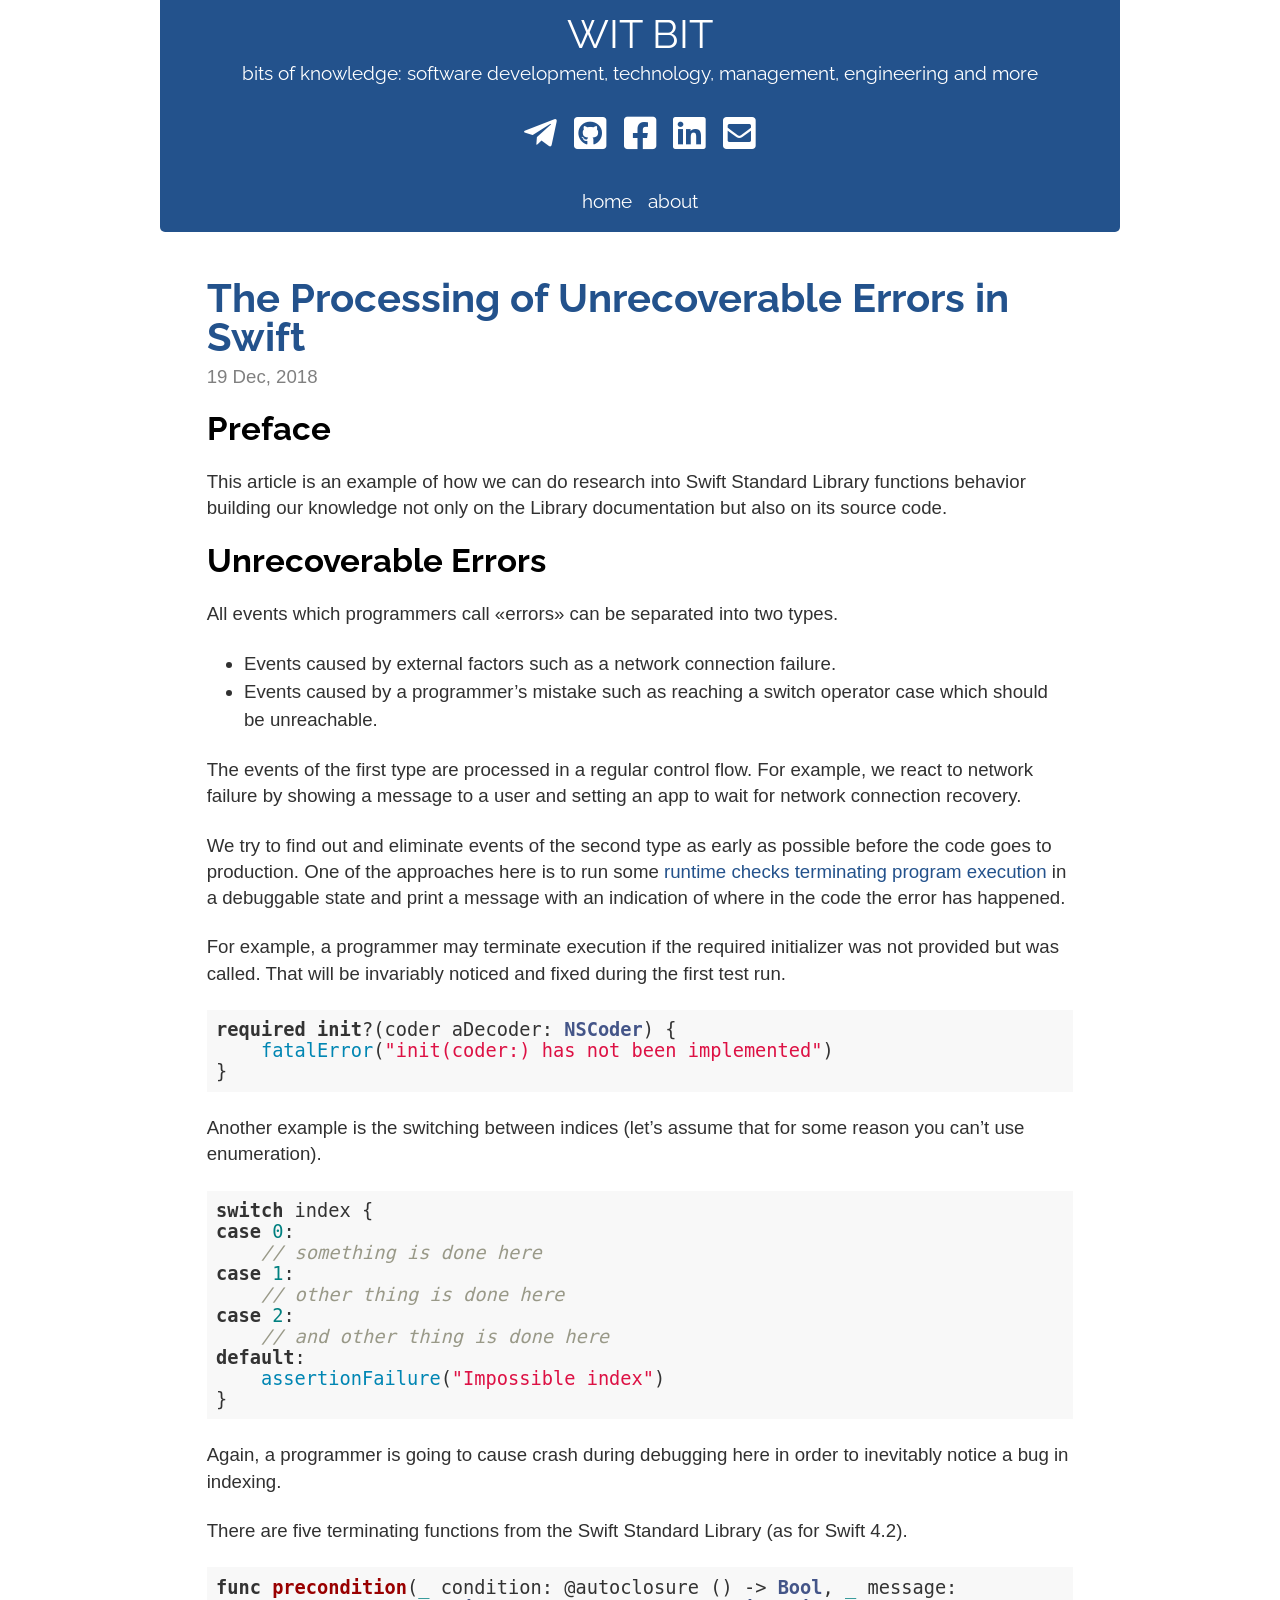
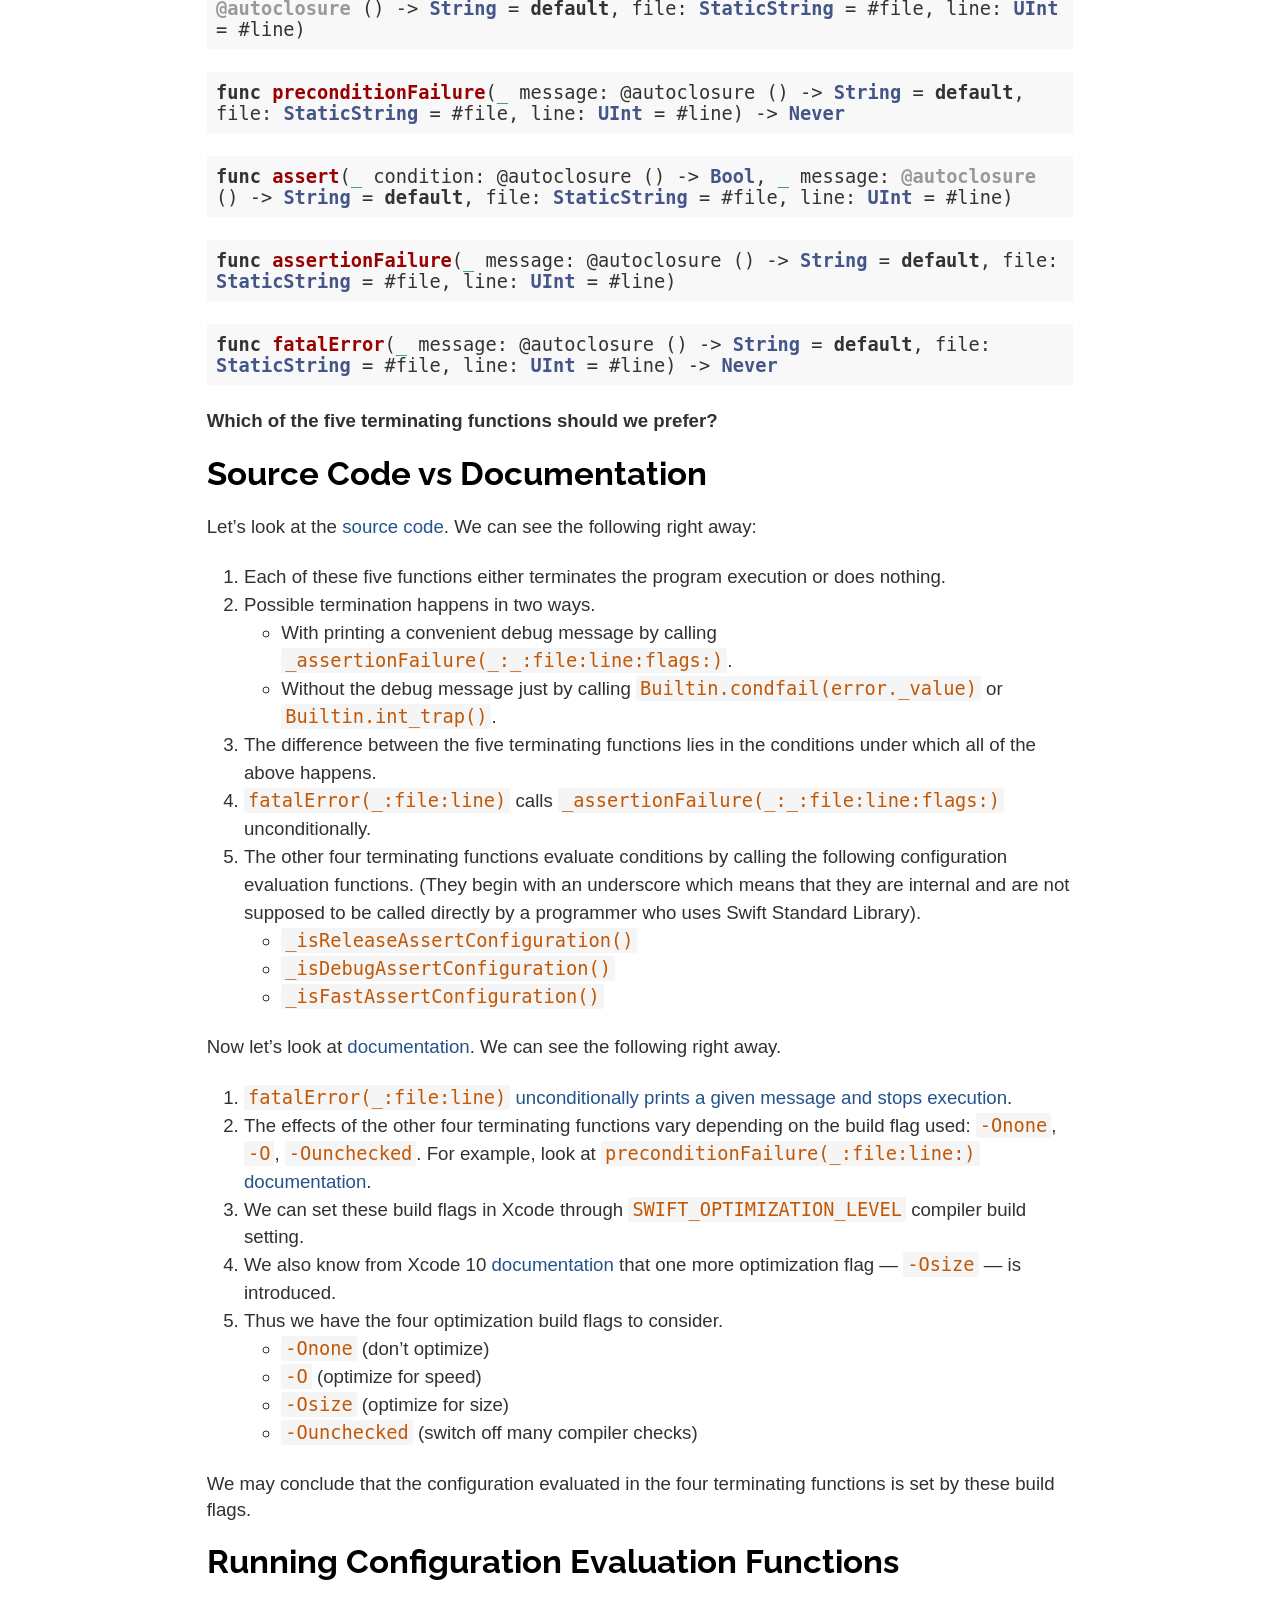
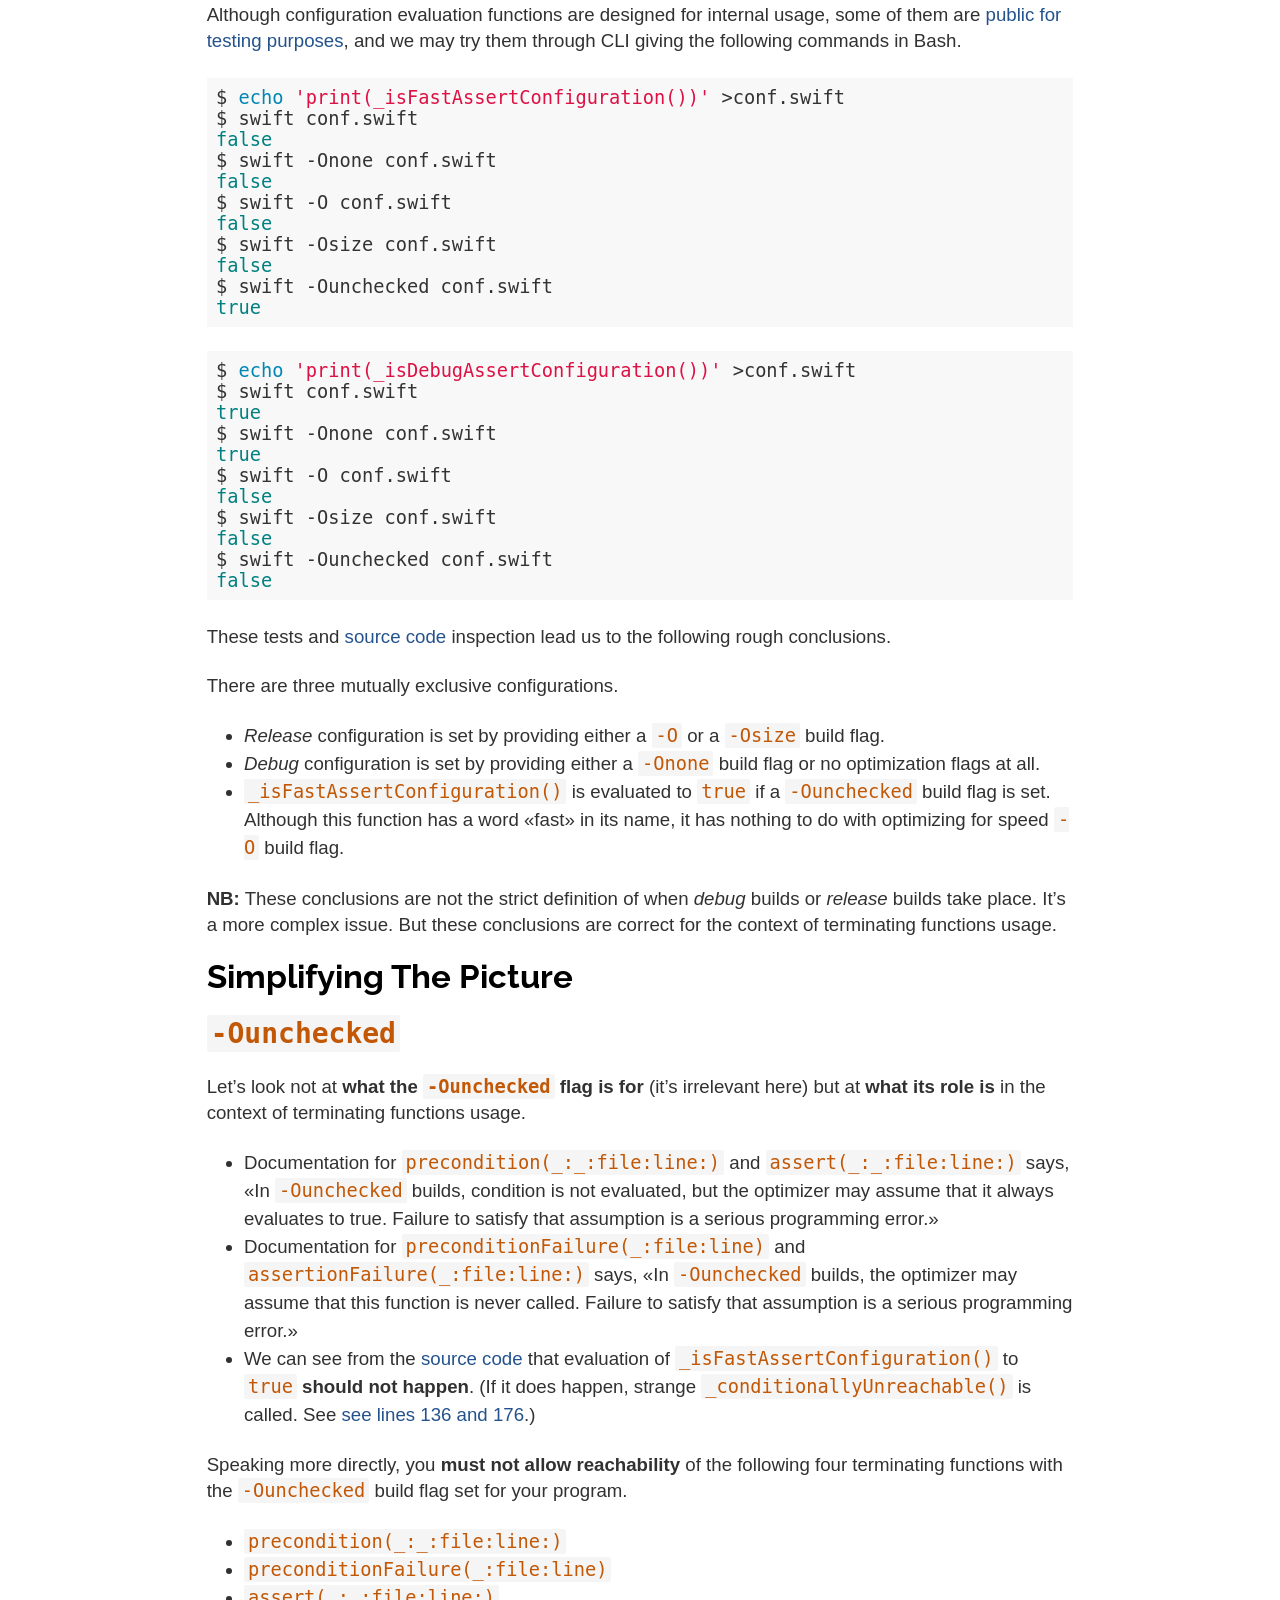
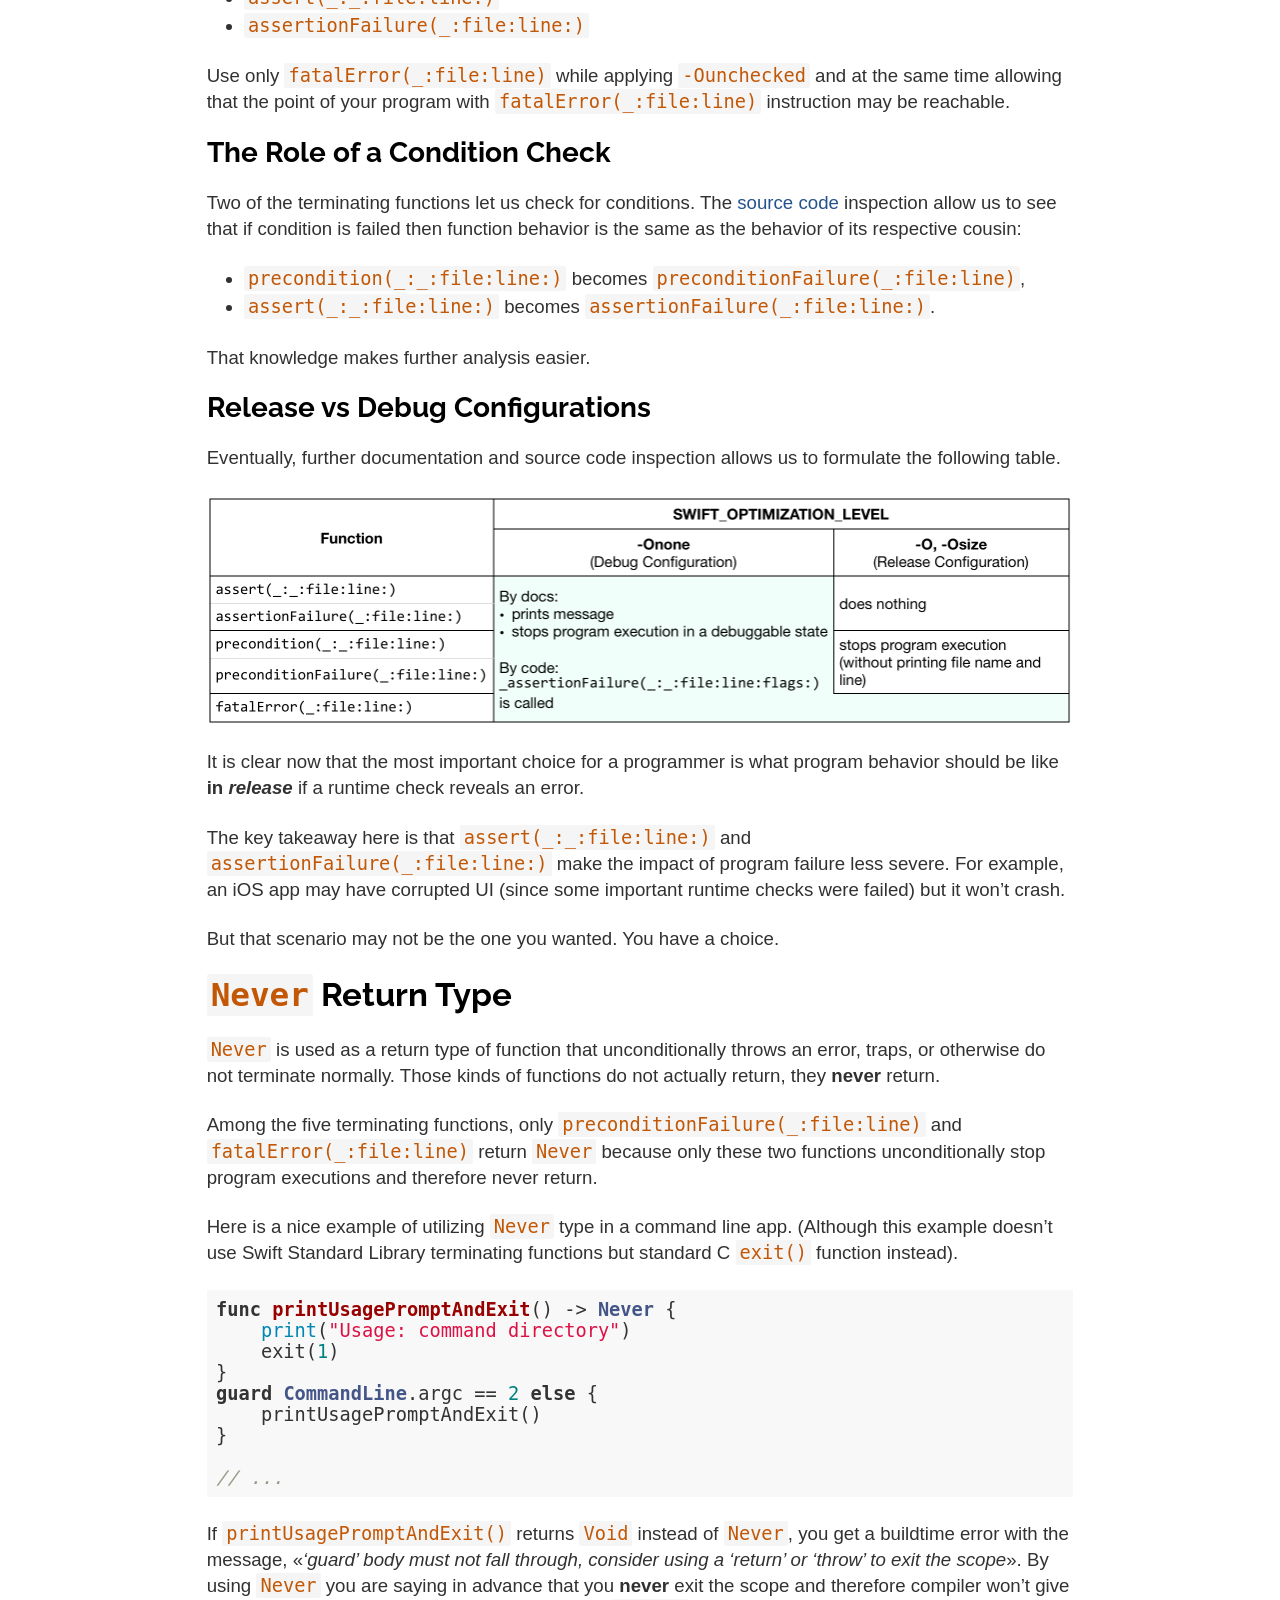
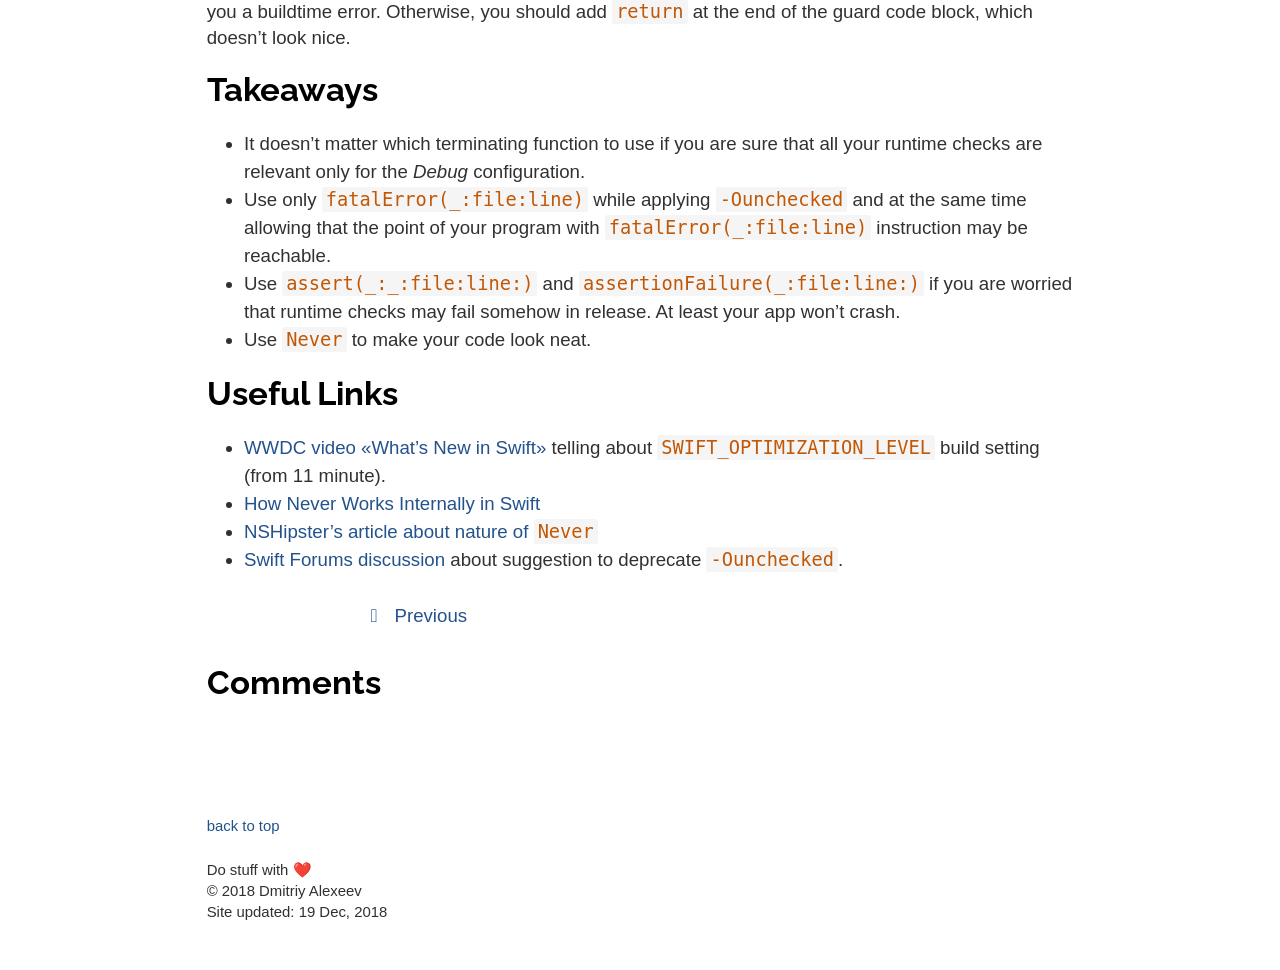
<file: blog/2018/12/19/the-processing-of-unrecoverable-errors-in-swift/index.html>
<!DOCTYPE html>
<!--[if lt IE 7]> <html class="no-js lt-ie9 lt-ie8 lt-ie7"> <![endif]-->
<!--[if IE 7]> <html class="no-js lt-ie9 lt-ie8"> <![endif]-->
<!--[if IE 8]> <html class="no-js lt-ie9"> <![endif]-->
<!--[if gt IE 8]><!--> <html class="no-js"> <!--<![endif]-->
<head>
  <meta http-equiv="content-type" content="text/html; charset=utf-8">
  <title>The Processing of Unrecoverable Errors in Swift  &middot; </title>
  <meta http-equiv="X-UA-Compatible" content="IE=edge">
<meta name="HandheldFriendly" content="True">
<meta name="MobileOptimized" content="320">
<meta name="viewport" content="width=device-width, initial-scale=1">


<meta name="description" content="Learn the Swift Standard Library analyzing its source code. We&#39;ll find out all the details about fatalError(_:file:line), assertionFailure(_:file:line:) and other similar terminating functions. And we&#39;ll understand which functions we should call under what circumstances." />

<meta name="keywords" content="">


<meta property="og:title" content="The Processing of Unrecoverable Errors in Swift  &middot;  ">
<meta property="og:site_name" content=""/>
<meta property="og:url" content="https://witbit.io/blog/2018/12/19/the-processing-of-unrecoverable-errors-in-swift/" />
<meta property="og:locale" content="en-EN">


<meta property="og:type" content="article" />
<meta property="og:description" content="Learn the Swift Standard Library analyzing its source code. We&#39;ll find out all the details about fatalError(_:file:line), assertionFailure(_:file:line:) and other similar terminating functions. And we&#39;ll understand which functions we should call under what circumstances."/>
<meta property="og:article:published_time" content="2018-12-19T23:49:50&#43;03:00" />
<meta property="og:article:modified_time" content="2018-12-19T23:49:50&#43;03:00" />

  

  
<meta name="twitter:card" content="summary" />
<meta name="twitter:site" content="@" />
<meta name="twitter:creator" content="@" />
<meta name="twitter:title" content="The Processing of Unrecoverable Errors in Swift" />
<meta name="twitter:description" content="Learn the Swift Standard Library analyzing its source code. We&#39;ll find out all the details about fatalError(_:file:line), assertionFailure(_:file:line:) and other similar terminating functions. And we&#39;ll understand which functions we should call under what circumstances." />
<meta name="twitter:url" content="https://witbit.io/blog/2018/12/19/the-processing-of-unrecoverable-errors-in-swift/" />
<meta name="twitter:domain" content="https://witbit.io">
  

<script type="application/ld+json">
  {
    "@context": "http://schema.org",
    "@type": "Article",
    "headline": "The Processing of Unrecoverable Errors in Swift",
    "author": {
      "@type": "Person",
      "name": "http://profiles.google.com/+?rel=author"
    },
    "datePublished": "2018-12-19",
    "description": "Learn the Swift Standard Library analyzing its source code. We&#39;ll find out all the details about fatalError(_:file:line), assertionFailure(_:file:line:) and other similar terminating functions. And we&#39;ll understand which functions we should call under what circumstances.",
    "wordCount": 1469
  }
</script>



<link rel="canonical" href="https://witbit.io/blog/2018/12/19/the-processing-of-unrecoverable-errors-in-swift/" />

<link rel="apple-touch-icon-precomposed" sizes="144x144" href="https://witbit.io/touch-icon-144-precomposed.png">
<link href="https://witbit.io/favicon.png" rel="icon">

<meta name="generator" content="Hugo 0.52" />

  <!--[if lt IE 9]>
<script src="https://oss.maxcdn.com/libs/html5shiv/3.7.0/html5shiv.js"></script>
<script src="https://oss.maxcdn.com/libs/respond.js/1.4.2/respond.min.js"></script>
<![endif]-->

<link href='https://fonts.googleapis.com/css?family=Merriweather:300%7CRaleway%7COpen+Sans' rel='stylesheet' type='text/css'>

<link rel="stylesheet" href="https://use.fontawesome.com/releases/v5.5.0/css/all.css" integrity="sha384-B4dIYHKNBt8Bc12p+WXckhzcICo0wtJAoU8YZTY5qE0Id1GSseTk6S+L3BlXeVIU" crossorigin="anonymous">
<link rel="stylesheet" href="/css/style.css">
<link rel="stylesheet" href="/css/highlight/github.css">

  
  
</head>
<body>
  <main id="main-wrapper" class="container main_wrapper">
    <header id="main-header" class="container main_header">
  <div class="container brand">
  <div class="container title h1-like">
  <a class="baselink" href="https://witbit.io">
  WIT BIT

</a>

</div>

  
<div class="container topline">
  
  bits of knowledge: software development, technology, management, engineering and more


</div>


</div>

  <div class="container nav secondary no-print">
  
<a id="contact-link-telegram" class="contact_link" href="https://t.me/wit_b">
  <span class="fab fa-telegram-plane fa-2x"></span><span>telegram</span></a>





<a id="contact-link-github" class="contact_link" href="https://github.com/dmial">
  <span class="fab fa-github-square fa-2x"></span><span>github</span></a>



<a id="contact-link-facebook" class="contact_link" href="https://www.facebook.com/dima.alexeev">
  <span class="fab fa-facebook-square fa-2x"></span><span>facebook</span></a>





<a id="contact-link-linkedin" class="contact_link" href="https://www.linkedin.com/in/dima-alexeev">
  <span class="fab fa-linkedin fa-2x"></span><span>linkedin</span></a>



<a id="contact-link-email" class="contact_link" href="mailto:dima@alexeev.biz">
  <span class="fas fa-envelope-square fa-2x"></span><span>email</span></a>














</div>

<nav class="container nav primary no-print">
  

<a class="homelink" href="https://witbit.io">home</a>


  
<a href="https://witbit.io/about">about</a>


</nav>



  

</header>


<article id="main-content" class="container main_content single">
  <header class="container hat">
  <h1>The Processing of Unrecoverable Errors in Swift
</h1>

  <div class="metas">
<time datetime="2018-12-19">19 Dec, 2018</time>


  
  
    <br>
  


</div>

</header>

  <div class="container content">
  

<h2 id="preface">Preface</h2>

<p>This article is an example of how we can do research into Swift Standard Library functions behavior building our knowledge not only on the Library documentation but also on its source code.</p>

<h2 id="unrecoverable-errors">Unrecoverable Errors</h2>

<p>All events which programmers call &laquo;errors&raquo; can be separated into two types.</p>

<ul>
<li>Events caused by external factors such as a network connection failure.</li>
<li>Events caused by a programmer&rsquo;s mistake such as reaching a switch operator case which should be unreachable.</li>
</ul>

<p>The events of the first type are processed in a regular control flow. For example, we react to network failure by showing a message to a user and setting an app to wait for network connection recovery.</p>

<p>We try to find out and eliminate events of the second type as early as possible before the code goes to production. One of the approaches here is to run some <a href="https://developer.apple.com/documentation/swift/swift_standard_library/debugging_and_reflection">runtime checks terminating program execution</a> in a debuggable state and print a message with an indication of where in the code the error has happened.</p>

<p>For example, a programmer may terminate execution if the required initializer was not provided but was called. That will be invariably noticed and fixed during the first test run.</p>

<pre><code class="language-swift">required init?(coder aDecoder: NSCoder) {
    fatalError(&quot;init(coder:) has not been implemented&quot;)
}
</code></pre>

<p>Another example is the switching between indices (let&rsquo;s assume that for some reason you can&rsquo;t use enumeration).</p>

<pre><code class="language-swift">switch index {
case 0:
    // something is done here
case 1:
    // other thing is done here
case 2:
    // and other thing is done here
default:
    assertionFailure(&quot;Impossible index&quot;)
}
</code></pre>

<p>Again, a programmer is going to cause crash during debugging here in order to inevitably notice a bug in indexing.</p>

<p>There are five terminating functions from the Swift Standard Library (as for Swift 4.2).</p>

<pre><code class="language-swift">func precondition(_ condition: @autoclosure () -&gt; Bool, _ message: @autoclosure () -&gt; String = default, file: StaticString = #file, line: UInt = #line)
</code></pre>

<pre><code class="language-swift">func preconditionFailure(_ message: @autoclosure () -&gt; String = default, file: StaticString = #file, line: UInt = #line) -&gt; Never
</code></pre>

<pre><code class="language-swift">func assert(_ condition: @autoclosure () -&gt; Bool, _ message: @autoclosure () -&gt; String = default, file: StaticString = #file, line: UInt = #line)
</code></pre>

<pre><code class="language-swift">func assertionFailure(_ message: @autoclosure () -&gt; String = default, file: StaticString = #file, line: UInt = #line)
</code></pre>

<pre><code class="language-swift">func fatalError(_ message: @autoclosure () -&gt; String = default, file: StaticString = #file, line: UInt = #line) -&gt; Never
</code></pre>

<p><strong>Which of the five terminating functions should we prefer?</strong></p>

<h2 id="source-code-vs-documentation">Source Code vs Documentation</h2>

<p>Let&rsquo;s look at the <a href="https://github.com/apple/swift/blob/master/stdlib/public/core/Assert.swift">source code</a>. We can see the following right away:</p>

<ol>
<li>Each of these five functions either terminates the program execution or does nothing.</li>
<li>Possible termination happens in two ways.

<ul>
<li>With printing a convenient debug message by calling <code>_assertionFailure(_:_:file:line:flags:)</code>.</li>
<li>Without the debug message just by calling <code>Builtin.condfail(error._value)</code> or <code>Builtin.int_trap()</code>.</li>
</ul></li>
<li>The difference between the five terminating functions lies in the conditions under which all of the above happens.</li>
<li><code>fatalError(_:file:line)</code> calls <code>_assertionFailure(_:_:file:line:flags:)</code> unconditionally.</li>
<li>The other four terminating functions evaluate conditions by calling the following configuration evaluation functions. (They begin with an underscore which means that they are internal and are not supposed to be called directly by a programmer who uses Swift Standard Library).

<ul>
<li><code>_isReleaseAssertConfiguration()</code></li>
<li><code>_isDebugAssertConfiguration()</code></li>
<li><code>_isFastAssertConfiguration()</code></li>
</ul></li>
</ol>

<p>Now let&rsquo;s look at <a href="https://developer.apple.com/documentation/swift/swift_standard_library/debugging_and_reflection">documentation</a>. We can see the following right away.</p>

<ol>
<li><code>fatalError(_:file:line)</code> <a href="https://developer.apple.com/documentation/swift/1538698-fatalerror">unconditionally prints a given message and stops execution</a>.</li>
<li>The effects of the other four terminating functions vary depending on the build flag used: <code>-Onone</code>, <code>-O</code>, <code>-Ounchecked</code>. For example, look at <code>preconditionFailure(_:file:line:)</code> <a href="https://developer.apple.com/documentation/swift/1539374-preconditionfailure">documentation</a>.</li>
<li>We can set these build flags in Xcode through <code>SWIFT_OPTIMIZATION_LEVEL</code> compiler build setting.</li>
<li>We also know from Xcode 10 <a href="https://help.apple.com/xcode/mac/10.0/#/itcaec37c2a6">documentation</a> that one more optimization flag — <code>-Osize</code> — is introduced.</li>
<li>Thus we have the four optimization build flags to consider.

<ul>
<li><code>-Onone</code> (don&rsquo;t optimize)</li>
<li><code>-O</code> (optimize for speed)</li>
<li><code>-Osize</code> (optimize for size)</li>
<li><code>-Ounchecked</code> (switch off many compiler checks)</li>
</ul></li>
</ol>

<p>We may conclude that the configuration evaluated in the four terminating functions is set by these build flags.</p>

<h2 id="running-configuration-evaluation-functions">Running Configuration Evaluation Functions</h2>

<p>Although configuration evaluation functions are designed for internal usage, some of them are <a href="https://github.com/apple/swift/commit/d0697f2ac1092f74548c4df348194a3ee9ea7cda">public for testing purposes</a>, and we may try them through CLI giving the following commands in Bash.</p>

<pre><code class="language-bash">$ echo 'print(_isFastAssertConfiguration())' &gt;conf.swift
$ swift conf.swift
false
$ swift -Onone conf.swift
false
$ swift -O conf.swift
false
$ swift -Osize conf.swift
false
$ swift -Ounchecked conf.swift
true
</code></pre>

<pre><code class="language-bash">$ echo 'print(_isDebugAssertConfiguration())' &gt;conf.swift
$ swift conf.swift
true
$ swift -Onone conf.swift
true
$ swift -O conf.swift
false
$ swift -Osize conf.swift
false
$ swift -Ounchecked conf.swift
false
</code></pre>

<p>These tests and <a href="https://github.com/apple/swift/blob/master/stdlib/public/core/Assert.swift">source code</a> inspection lead us to the following rough conclusions.</p>

<p>There are three mutually exclusive configurations.</p>

<ul>
<li><em>Release</em> configuration is set by providing either a <code>-O</code> or a <code>-Osize</code> build flag.</li>
<li><em>Debug</em> configuration is set by providing either a <code>-Onone</code> build flag or no optimization flags at all.</li>
<li><code>_isFastAssertConfiguration()</code> is evaluated to <code>true</code> if a <code>-Ounchecked</code> build flag is set. Although this function has a word &laquo;fast&raquo; in its name, it has nothing to do with optimizing for speed <code>-O</code> build flag.</li>
</ul>

<p><strong>NB:</strong> These conclusions are not the strict definition of when <em>debug</em> builds or <em>release</em> builds take place. It&rsquo;s a more complex issue. But these conclusions are correct for the context of terminating functions usage.</p>

<h2 id="simplifying-the-picture">Simplifying The Picture</h2>

<h3 id="ounchecked"><code>-Ounchecked</code></h3>

<p>Let&rsquo;s look not at <strong>what the <code>-Ounchecked</code> flag is for</strong> (it&rsquo;s irrelevant here) but at <strong>what its role is</strong> in the context of terminating functions usage.</p>

<ul>
<li>Documentation for <code>precondition(_:_:file:line:)</code> and <code>assert(_:_:file:line:)</code> says, &laquo;In <code>-Ounchecked</code> builds, condition is not evaluated, but the optimizer may assume that it always evaluates to true. Failure to satisfy that assumption is a serious programming error.&raquo;</li>
<li>Documentation for <code>preconditionFailure(_:file:line)</code> and <code>assertionFailure(_:file:line:)</code> says, &laquo;In <code>-Ounchecked</code> builds, the optimizer may assume that this function is never called. Failure to satisfy that assumption is a serious programming error.&raquo;</li>
<li>We can see from the <a href="https://github.com/apple/swift/blob/master/stdlib/public/core/Assert.swift">source code</a> that evaluation of <code>_isFastAssertConfiguration()</code> to <code>true</code> <strong>should not happen</strong>. (If it does happen, strange <code>_conditionallyUnreachable()</code> is called. See <a href="https://github.com/apple/swift/blob/master/stdlib/public/core/Assert.swift">see lines 136 and 176</a>.)</li>
</ul>

<p>Speaking more directly, you <strong>must not allow reachability</strong> of the following four terminating functions with the <code>-Ounchecked</code> build flag set for your program.</p>

<ul>
<li><code>precondition(_:_:file:line:)</code></li>
<li><code>preconditionFailure(_:file:line)</code></li>
<li><code>assert(_:_:file:line:)</code></li>
<li><code>assertionFailure(_:file:line:)</code></li>
</ul>

<p>Use only <code>fatalError(_:file:line)</code> while applying <code>-Ounchecked</code> and at the same time allowing that the point of your program with <code>fatalError(_:file:line)</code> instruction may be reachable.</p>

<h3 id="the-role-of-a-condition-check">The Role of a Condition Check</h3>

<p>Two of the terminating functions let us check for conditions. The <a href="https://github.com/apple/swift/blob/master/stdlib/public/core/Assert.swift">source code</a> inspection allow us to see that if condition is failed then function behavior is the same as the behavior of its respective cousin:</p>

<ul>
<li><code>precondition(_:_:file:line:)</code> becomes <code>preconditionFailure(_:file:line)</code>,</li>
<li><code>assert(_:_:file:line:)</code> becomes <code>assertionFailure(_:file:line:)</code>.</li>
</ul>

<p>That knowledge makes further analysis easier.</p>

<h3 id="release-vs-debug-configurations">Release vs Debug Configurations</h3>

<p>Eventually, further documentation and source code inspection allows us to formulate the following table.</p>

<p><img src="/fatal_functions.png" alt="terminating functions" /></p>

<p>It is clear now that the most important choice for a programmer is what program behavior should be like <strong>in <em>release</em></strong> if a runtime check reveals an error.</p>

<p>The key takeaway here is that <code>assert(_:_:file:line:)</code> and <code>assertionFailure(_:file:line:)</code> make the impact of program failure less severe. For example, an iOS app may have corrupted UI (since some important runtime checks were failed) but it won&rsquo;t crash.</p>

<p>But that scenario may not be the one you wanted. You have a choice.</p>

<h2 id="never-return-type"><code>Never</code> Return Type</h2>

<p><code>Never</code> is used as a return type of function that unconditionally throws an error, traps, or otherwise do not terminate normally. Those kinds of functions do not actually return, they <strong>never</strong> return.</p>

<p>Among the five terminating functions, only <code>preconditionFailure(_:file:line)</code> and <code>fatalError(_:file:line)</code> return <code>Never</code> because only these two functions unconditionally stop program executions and therefore never return.</p>

<p>Here is a nice example of utilizing <code>Never</code> type in a command line app. (Although this example doesn’t use Swift Standard Library terminating functions but standard C <code>exit()</code> function instead).</p>

<pre><code class="language-swift">func printUsagePromptAndExit() -&gt; Never {
    print(&quot;Usage: command directory&quot;)
    exit(1)
}
guard CommandLine.argc == 2 else {
    printUsagePromptAndExit()
}

// ...
</code></pre>

<p>If <code>printUsagePromptAndExit()</code> returns <code>Void</code> instead of <code>Never</code>, you get a buildtime error with the message, &laquo;<em>&lsquo;guard&rsquo; body must not fall through, consider using a &lsquo;return&rsquo; or &lsquo;throw&rsquo; to exit the scope</em>&raquo;. By using <code>Never</code> you are saying in advance that you <strong>never</strong> exit the scope and therefore compiler won&rsquo;t give you a buildtime error. Otherwise, you should add <code>return</code> at the end of the guard code block, which doesn&rsquo;t look nice.</p>

<h2 id="takeaways">Takeaways</h2>

<ul>
<li>It doesn&rsquo;t matter which terminating function to use if you are sure that all your runtime checks are relevant only for the <em>Debug</em> configuration.</li>
<li>Use only <code>fatalError(_:file:line)</code> while applying <code>-Ounchecked</code> and at the same time allowing that the point of your program with <code>fatalError(_:file:line)</code> instruction may be reachable.</li>
<li>Use <code>assert(_:_:file:line:)</code> and <code>assertionFailure(_:file:line:)</code> if you are worried that runtime checks may fail somehow in release. At least your app won&rsquo;t crash.</li>
<li>Use <code>Never</code> to make your code look neat.</li>
</ul>

<h2 id="useful-links">Useful Links</h2>

<ul>
<li><a href="https://developer.apple.com/videos/play/wwdc2018/401">WWDC video &laquo;What&rsquo;s New in Swift&raquo;</a> telling about <code>SWIFT_OPTIMIZATION_LEVEL</code> build setting (from 11 minute).</li>
<li><a href="https://swiftrocks.com/how-never-works-internally-in-swift.html">How Never Works Internally in Swift</a></li>
<li><a href="https://nshipster.com/never/">NSHipster&rsquo;s article about nature of <code>Never</code></a></li>
<li><a href="https://forums.swift.org/t/deprecating-ounchecked/6928">Swift Forums discussion</a> about suggestion to deprecate <code>-Ounchecked</code>.</li>
</ul>

</div>


  <footer class="container">
  <div class="container navigation no-print">
  <h2>Navigation</h2>
  
  

    
    <a class="prev" href="https://witbit.io/blog/2018/12/17/%D1%8F%D0%BD%D0%B4%D0%B5%D0%BA%D1%81.%D1%81%D1%82%D0%B0%D0%BD%D1%86%D0%B8%D1%8F-%D0%BD%D0%B5%D0%BE%D1%87%D0%B5%D0%B2%D0%B8%D0%B4%D0%BD%D0%BE%D0%B5-%D0%B8-%D0%BF%D1%80%D0%B8%D0%BC%D0%B5%D1%87%D0%B0%D1%82%D0%B5%D0%BB%D1%8C%D0%BD%D0%BE%D0%B5/" title="Яндекс.Станция: неочевидное и примечательное">
      Previous
    </a>
    

    

  


</div>

  <div class="container comments">
  <h2>Comments</h2>
  
<div id="disqus_thread"></div>
<script type="text/javascript">
  (function() {
    
    
    if (window.location.hostname == "localhost")
      return;

    var dsq = document.createElement('script'); dsq.async = true; dsq.type = 'text/javascript';
    dsq.src = '//witbitsite.disqus.com/embed.js';
    (document.getElementsByTagName('head')[0] || document.getElementsByTagName('body')[0]).appendChild(dsq);
  })();
</script>
<noscript>Please enable JavaScript to view the <a href="http://disqus.com/?ref_noscript">comments powered by Disqus.</a></noscript>


</div>

</footer>

</article>
      <footer id="main-footer" class="container main_footer">
  

  <div class="container nav foot no-print">
  

  <a class="toplink" href="#">back to top</a>

</div>

  <div class="container credits">
  
<div class="container footline">
  
  Do stuff with ❤️


</div>


  
<div class="container copyright">
  
  &copy; 2018 Dmitriy Alexeev


</div>


  <span>Site updated: <time datetime="2018-12-19T23:49:50&#43;03:00">19 Dec, 2018</time>
</span>

</div>

</footer>

    </main>
    
<script type="text/javascript">
  (function() {
    
    
    if (window.location.hostname == "localhost")
      return;
    var dsq = document.createElement('script'); dsq.async = true; dsq.type = 'text/javascript';
    dsq.src = '//witbitsite.disqus.com/count.js';
    (document.getElementsByTagName('head')[0] || document.getElementsByTagName('body')[0]).appendChild(dsq);
  })();
</script>



<script src="/js/highlight.pack.js"></script>
<script>hljs.initHighlightingOnLoad();</script>



    
  </body>
</html>
</file>
<file: css/style.css>
/*!
* www.KNACSS.com V4.3.4 (27 août 2015) @author: Raphael Goetter, Alsacreations
* Licence WTFPL http://www.wtfpl.net/
*//*!
* www.KNACSS.com V4.3.4 (27 août 2015) @author: Raphael Goetter, Alsacreations
* Licence WTFPL http://www.wtfpl.net/
*//*! normalize.css v3.0.2 | MIT License | github.com/necolas/normalize.css */.table,blockquote,code,img,input,pre,svg,table,td,textarea,video{max-width:100%}.table,table,td,th{vertical-align:top}.italic,address,caption,cite,dfn,em,i,var{font-style:italic}body{margin:0;background-color:#fff;color:#313131;font-family:"Helvetica Neue",Helvetica,Arial,sans-serif}article,aside,details,figcaption,figure,footer,header,hgroup,main,menu,nav,section,summary{display:block}audio,canvas,progress,video{display:inline-block;vertical-align:baseline}audio:not([controls]){display:none;height:0}[hidden],template{display:none}a{background-color:transparent}a:active,a:hover{outline:0}abbr[title]{border-bottom:1px dotted}b,optgroup,strong{font-weight:700}h1{margin:.67em 0}mark{background:#ff0;color:#000}small{font-size:80%}sub,sup{font-size:75%;line-height:0;position:relative}sup{top:-.5em;bottom:1ex}sub{bottom:-.25em;top:.5ex}img{border:0;vertical-align:middle}svg:not(:root){overflow:hidden}figure{margin:1em 40px}hr{-moz-box-sizing:content-box;box-sizing:content-box}pre,textarea{overflow:auto}code,kbd,pre,samp{font-size:1em}button,input,optgroup,select,textarea{font:inherit;margin:0;color:#313131}button{overflow:visible}button,select{text-transform:none}button,html input[type=button],input[type=reset],input[type=submit]{-webkit-appearance:button;cursor:pointer}button[disabled],html input[disabled],td,th{cursor:default}button::-moz-focus-inner,input::-moz-focus-inner{border:0;padding:0}input{line-height:normal}input[type=checkbox],input[type=radio]{box-sizing:border-box;padding:0}input[type=number]::-webkit-inner-spin-button,input[type=number]::-webkit-outer-spin-button{height:auto}input[type=search]{-webkit-appearance:textfield;-moz-box-sizing:content-box;-webkit-box-sizing:content-box;box-sizing:content-box}input[type=search]::-webkit-search-cancel-button,input[type=search]::-webkit-search-decoration{-webkit-appearance:none}fieldset{margin:0 2px;padding:.35em .625em .75em}legend{padding:0}html{font-family:sans-serif;box-sizing:border-box}*{box-sizing:inherit}ol,ul{padding-left:2em}ul.unstyled{list-style:none}img:not([src$=".svg"]){height:auto}blockquote,figure{margin-left:0;margin-right:0}a,a:active,a:focus,a:hover{color:#23528c}.p-like,blockquote,caption,details,dl,figure,label,ol,p,pre,td,textarea,th,ul{margin-top:.75em;margin-bottom:0;line-height:1.5}.h1-like,h1{font-size:3.4rem}.h2-like,h2{font-size:2.8rem}.h3-like,h3{font-size:2.4rem}.h4-like,h4{font-size:2rem}.h5-like,h5{font-size:1.8rem}.h6-like,h6{font-size:1.6rem}.smaller{font-size:.6em}.small{font-size:.8em}.big{font-size:1.2em}.bigger{font-size:1.5em}.biggest{font-size:2em}code,kbd,pre,samp{white-space:pre-line;white-space:pre-wrap;font-family:Consolas,"DejaVu Sans Mono",Courier,monospace;line-height:normal}.visually-hidden{position:absolute!important;border:0!important;height:1px!important;width:1px!important;padding:0!important;overflow:hidden!important;clip:rect(0,0,0,0)!important}.skip-links,.skip-links a{position:absolute}@media (max-width:640px){.no-small-screen{display:none}}@media (min-width:1280px){.no-large-screen{display:none}}.h1-like:first-child,.h2-like:first-child,.h3-like:first-child,.h4-like:first-child,.h5-like:first-child,.h6-like:first-child,.p-like:first-child,blockquote:first-child,dl:first-child,h1:first-child,h2:first-child,h3:first-child,h4:first-child,h5:first-child,h6:first-child,ol:first-child,p:first-child,pre:first-child,ul:first-child{margin-top:0}li .p-like,li ol,li p,li ul{margin-top:0;margin-bottom:0}table{border-spacing:0;margin-bottom:2rem}.table,table{width:100%;table-layout:fixed;border-collapse:collapse}.table{display:table}.btn,label{display:inline-block}#recaptcha_table,table.table-auto{table-layout:auto}td,th{min-width:2rem}fieldset,form{border:none}.btn,button,input,label,select{vertical-align:middle;font-family:inherit;font-size:inherit}label{cursor:pointer}legend{border:0;white-space:normal}textarea{min-height:5em;vertical-align:top;font-family:inherit;font-size:inherit;resize:vertical}select{-webkit-appearance:menulist-button}input[type=search]::-webkit-search-cancel-button,input[type=search]::-webkit-search-decoration,input[type=search]::-webkit-search-results-button,input[type=search]::-webkit-search-results-decoration{display:none}::-webkit-input-placeholder{color:#777}input:-moz-placeholder,textarea:-moz-placeholder{color:#777}.btn:focus,button:focus,input[type=button]:focus{outline:0;-webkit-tap-highlight-color:transparent;-webkit-user-select:none;-moz-user-select:none;-ms-user-select:none;user-select:none}button.unstyled,input[type=button].unstyled,input[type=reset].unstyled,input[type=submit].unstyled{padding:0;border:none;line-height:1;text-align:left;background:0 0;border-radius:0;box-shadow:none;-webkit-appearance:none;-moz-appearance:none;appearance:none}button.unstyled:focus,input[type=button].unstyled:focus,input[type=reset].unstyled:focus,input[type=submit].unstyled:focus{box-shadow:none;outline:0}@media print{*{background:0 0!important;box-shadow:none!important;text-shadow:none!important}body{width:auto;margin:auto;font-family:serif;font-size:12pt}.h1-like,.h2-like,.h3-like,.h4-like,.h5-like,.h6-like,.p-like,blockquote,h1,h2,h3,h4,h5,h6,ol,p,ul{color:#000;margin:auto}.print{display:block}.no-print{display:none}.p-like,blockquote,p{orphans:3;widows:3}blockquote,ol,ul{page-break-inside:avoid}.h1-like,.h2-like,.h3-like,caption,h1,h2,h3{page-break-after:avoid}a{color:#000}a[href^="javascript:"]::after,a[href^="#"]::after{content:""}}.skip-links a{overflow:hidden;clip:rect(1px,1px,1px,1px);padding:.5em;background:#000;color:#fff;text-decoration:none}.skip-links a:focus{position:static;overflow:visible;clip:auto}@media (max-width:640px){code,div,pre,samp,table,td,textarea,th{word-wrap:break-word;hyphens:auto}}.gm-style img{height:100%}:not(.gm-style) img{height:auto}.gm-style img,.gmnoprint img,.gmnoscreen img{max-width:none!important}code,kbd,mark{border-radius:2px}kbd{padding:0 2px;border:1px solid #999}code{padding:2px 4px;background:rgba(0,0,0,.04);color:#c25706}pre code{padding:none;background:0 0;color:inherit;border-radius:0}mark{padding:2px 4px}sub,sup{vertical-align:0}blockquote{position:relative;padding-left:3em}blockquote::before{content:"\201C";position:absolute;left:0;top:0;font-family:georgia,serif;font-size:5em;line-height:.9;color:rgba(0,0,0,.3)}blockquote>footer{margin-top:.75em;font-size:.9em;color:rgba(0,0,0,.7)}blockquote>footer::before{content:"\2014 \0020"}q{font-style:normal}.q,q{quotes:"“\00a0" "\00a0”"}.q:lang(fr),q:lang(fr){quotes:"«\00a0" "\00a0»"}hr{display:block;clear:both;height:1px;margin:1em 0 2em;padding:0;border:0;color:#ccc;background-color:#ccc}.table,table{border:1px solid #ccc}caption{padding:1rem;color:#555}td,th{padding:.3em .8em;border:1px dotted #aaa;text-align:left}html{-webkit-text-size-adjust:100%;-ms-text-size-adjust:100%;font-size:62.5%}body{line-height:1.4;font-size:1.6rem}.h1-like,.h2-like,.h3-like,.h4-like,.h5-like,.h6-like,h1,h2,h3,h4,h5,h6{line-height:1;font-family:Raleway,"Open Sans",Arial,sans-serif;color:#000}.h1-like,h1{color:#23528c}.h2-like,.h3-like,h2,h3{color:#000}.p-like,blockquote,details,p,td,textarea,th{line-height:1.4}a{text-decoration:underline}a:hover{text-decoration:none}input,label,meter,progress{vertical-align:middle}.main_wrapper{margin:0 auto;padding:0;background-color:#fff}.main_wrapper>.container{margin:0 auto;max-width:960px;padding:.5rem}@media only screen and (min-width:320px){html{font-size:65.1%}.main_wrapper>.container{padding:1rem}}@media only screen and (min-width:640px){html{font-size:67.7%}.main_wrapper>.container{padding:2rem}}@media only screen and (min-width:960px){html{font-size:72.9%}.main_wrapper>.container{padding:4rem}}.main_wrapper>.container>.container{margin-top:0;margin-bottom:.5rem}@media only screen and (min-width:320px){.main_wrapper>.container>.container{margin-bottom:1rem}}@media only screen and (min-width:640px){.main_wrapper>.container>.container{margin-bottom:2rem}}.main_wrapper .h1-like,.main_wrapper .h2-like,.main_wrapper .h3-like,.main_wrapper .h4-like,.main_wrapper .h5-like,.main_wrapper .h6-like,.main_wrapper .p-like,.main_wrapper blockquote,.main_wrapper details,.main_wrapper dl,.main_wrapper figure,.main_wrapper h1,.main_wrapper h2,.main_wrapper h3,.main_wrapper h4,.main_wrapper h5,.main_wrapper h6,.main_wrapper label,.main_wrapper ol,.main_wrapper p,.main_wrapper pre,.main_wrapper table,.main_wrapper ul,.main_wrapper>.container>.container>.container{margin-top:0;margin-bottom:.5rem}@media only screen and (min-width:320px){.main_wrapper .h1-like,.main_wrapper .h2-like,.main_wrapper .h3-like,.main_wrapper .h4-like,.main_wrapper .h5-like,.main_wrapper .h6-like,.main_wrapper .p-like,.main_wrapper blockquote,.main_wrapper details,.main_wrapper dl,.main_wrapper figure,.main_wrapper h1,.main_wrapper h2,.main_wrapper h3,.main_wrapper h4,.main_wrapper h5,.main_wrapper h6,.main_wrapper label,.main_wrapper ol,.main_wrapper p,.main_wrapper pre,.main_wrapper table,.main_wrapper ul,.main_wrapper>.container>.container>.container{margin-bottom:1rem}}@media only screen and (min-width:640px){.main_wrapper .h1-like,.main_wrapper .h2-like,.main_wrapper .h3-like,.main_wrapper .h4-like,.main_wrapper .h5-like,.main_wrapper .h6-like,.main_wrapper .p-like,.main_wrapper blockquote,.main_wrapper details,.main_wrapper dl,.main_wrapper figure,.main_wrapper h1,.main_wrapper h2,.main_wrapper h3,.main_wrapper h4,.main_wrapper h5,.main_wrapper h6,.main_wrapper label,.main_wrapper ol,.main_wrapper p,.main_wrapper pre,.main_wrapper table,.main_wrapper ul,.main_wrapper>.container>.container>.container{margin-bottom:2rem}}.main_wrapper .container>.container:last-child,.main_wrapper code,.main_wrapper input,.main_wrapper label,.main_wrapper li .p-like,.main_wrapper li ol,.main_wrapper li p,.main_wrapper li ul,.main_wrapper textarea,.main_wrapper>.main_footer>.container>.container,.main_wrapper>.main_header>.container>.container{margin-top:0;margin-bottom:0}.badges a{text-decoration:none}.ribbon.git{position:fixed;top:0;right:0;border:0}.ribbon.git.upleft{left:0;right:auto}.main_content .navigation{position:relative;height:4rem}.main_content .navigation>h2{display:none}.main_content .navigation .next,.main_content .navigation>.prev{display:block;position:absolute;top:0;width:49%;text-align:center}.main_content .navigation>.prev{left:0}.main_content .navigation>.next{right:0}@media only screen and (min-width:640px){.main_wrapper.has-sidebar{padding-left:240px}.main_wrapper.has-sidebar .main_header{width:240px;position:fixed;left:0;top:0;bottom:0;text-align:left}.main_wrapper.has-sidebar .main_header .nav.primary a{display:block}}@media only screen and (min-width:960px){.main_wrapper.has-sidebar{padding-left:320px}.main_wrapper.has-sidebar .main_header{width:320px}}@media only screen and (min-width:640px){.main_wrapper.has-sidebar.right{padding-left:0;padding-right:240px}.main_wrapper.has-sidebar.right .main_header{left:auto;right:0}}@media only screen and (min-width:960px){.main_wrapper.has-sidebar.right{padding-right:320px}}.contact_link:hover{text-decoration:none}.contact_link>span{display:none}.contact_link>.fab,.contact_link>.fal,.contact_link>.far,.contact_link>.fas{display:inline}.main_wrapper>.main_header{padding-top:6rem;padding-bottom:6rem;padding:1rem}@media only screen and (min-width:320px){.main_content .navigation>.prev:before{font-family:FontAwesome;content:"\f060";margin-right:1rem}.main_content .navigation>.next:after{font-family:FontAwesome;content:"\f061";margin-left:1rem}.main_wrapper>.main_header{padding-top:8rem;padding-bottom:8rem}}@media only screen and (min-width:640px){.main_wrapper>.main_header{padding:1rem}}@media only screen and (min-width:960px){.main_wrapper>.main_header{border-bottom-left-radius:5px;border-bottom-right-radius:5px;padding:1rem}}.main_wrapper>.main_content .navigation a,.main_wrapper>.main_content .pagination a,.main_wrapper>.main_header .brand,.main_wrapper>.main_header .nav a{padding:.5rem}.main_wrapper>.main_header .brand{padding-top:0;padding-bottom:0}.main_wrapper>.main_content .hat h2,.main_wrapper>.main_content h1,.main_wrapper>.main_header .brand .title{margin-bottom:.5rem}.main_wrapper>.main_content .label,.main_wrapper>.main_content .navigation a,.main_wrapper>.main_content .pagination a,.main_wrapper>.main_content .readlink a,.main_wrapper>.main_content h2 a,.main_wrapper>.main_header a{display:inline-block;vertical-align:middle;font-family:inherit;font-size:inherit;text-decoration:none}.main_wrapper>.main_content .label:hover,.main_wrapper>.main_content .navigation a:hover,.main_wrapper>.main_content .pagination a:hover,.main_wrapper>.main_content .readlink a:hover,.main_wrapper>.main_content h2 a:hover,.main_wrapper>.main_header a:hover{background-color:#23528c;color:#fff;text-decoration:none}.main_wrapper>.main_content .label.active,.main_wrapper>.main_content .navigation a.active,.main_wrapper>.main_content .pagination a.active,.main_wrapper>.main_content .readlink a.active,.main_wrapper>.main_content h2 a.active,.main_wrapper>.main_header a.active{font-weight:700;background-color:#fff;color:#313131}.main_wrapper>.main_content .label.disabled,.main_wrapper>.main_content .navigation a.disabled,.main_wrapper>.main_content .pagination a.disabled,.main_wrapper>.main_content .readlink a.disabled,.main_wrapper>.main_content h2 a.disabled,.main_wrapper>.main_header a.disabled{cursor:not-allowed;color:grey}.main_wrapper>.main_content .label.disabled:hover,.main_wrapper>.main_content .navigation a.disabled:hover,.main_wrapper>.main_content .pagination a.disabled:hover,.main_wrapper>.main_content .readlink a.disabled:hover,.main_wrapper>.main_content h2 a.disabled:hover,.main_wrapper>.main_header a.disabled:hover{background-color:#fff}.main_wrapper>.main_header{background-color:#23528c;font-family:Raleway,"Open Sans",Arial,sans-serif;color:#fff;text-align:center}.main_wrapper>.main_header a{color:#fff}.main_wrapper>.main_header a:hover{background-color:#fff;color:#313131}.main_wrapper>.main_content .label:not(a){padding:2px;background-color:#23528c;color:#fff}.main_wrapper>.main_content .metas,.main_wrapper>.main_content time{color:grey}.main_wrapper>.main_content a,.main_wrapper>.main_footer a{text-decoration:none}.main_wrapper>.main_content a:hover,.main_wrapper>.main_footer a:hover{text-decoration:underline}.main_wrapper>.main_footer{font-size:.8em}.alert{padding:15px;margin-bottom:20px;border:1px solid transparent;border-radius:4px}.alert h4{margin-top:0;color:inherit}.alert .alert-link{font-weight:700}.alert>p,.alert>ul{margin-bottom:0}.alert>p+p{margin-top:5px}.alert-dismissable,.alert-dismissible{padding-right:35px}.alert-dismissable .close,.alert-dismissible .close{position:relative;top:-2px;right:-21px;color:inherit}.alert-success{color:#3c763d;background-color:#dff0d8;border-color:#d6e9c6}.alert-success hr{border-top-color:#c9e2b3}.alert-success .alert-link{color:#2b542c}.alert-info{color:#31708f;background-color:#d9edf7;border-color:#bce8f1}.alert-info hr{border-top-color:#a6e1ec}.alert-info .alert-link{color:#245269}.alert-warning{color:#8a6d3b;background-color:#fcf8e3;border-color:#faebcc}.alert-warning hr{border-top-color:#f7e1b5}.alert-warning .alert-link{color:#66512c}.alert-danger{color:#a94442;background-color:#f2dede;border-color:#ebccd1}.alert-danger hr{border-top-color:#e4b9c0}.alert-danger .alert-link{color:#843534}
</file>
<file: css/highlight/github.css>
/*

github.com style (c) Vasily Polovnyov <vast@whiteants.net>

*/

.hljs {
  display: block;
  overflow-x: auto;
  padding: 0.5em;
  color: #333;
  background: #f8f8f8;
}

.hljs-comment,
.hljs-quote {
  color: #998;
  font-style: italic;
}

.hljs-keyword,
.hljs-selector-tag,
.hljs-subst {
  color: #333;
  font-weight: bold;
}

.hljs-number,
.hljs-literal,
.hljs-variable,
.hljs-template-variable,
.hljs-tag .hljs-attr {
  color: #008080;
}

.hljs-string,
.hljs-doctag {
  color: #d14;
}

.hljs-title,
.hljs-section,
.hljs-selector-id {
  color: #900;
  font-weight: bold;
}

.hljs-subst {
  font-weight: normal;
}

.hljs-type,
.hljs-class .hljs-title {
  color: #458;
  font-weight: bold;
}

.hljs-tag,
.hljs-name,
.hljs-attribute {
  color: #000080;
  font-weight: normal;
}

.hljs-regexp,
.hljs-link {
  color: #009926;
}

.hljs-symbol,
.hljs-bullet {
  color: #990073;
}

.hljs-built_in,
.hljs-builtin-name {
  color: #0086b3;
}

.hljs-meta {
  color: #999;
  font-weight: bold;
}

.hljs-deletion {
  background: #fdd;
}

.hljs-addition {
  background: #dfd;
}

.hljs-emphasis {
  font-style: italic;
}

.hljs-strong {
  font-weight: bold;
}
</file>
